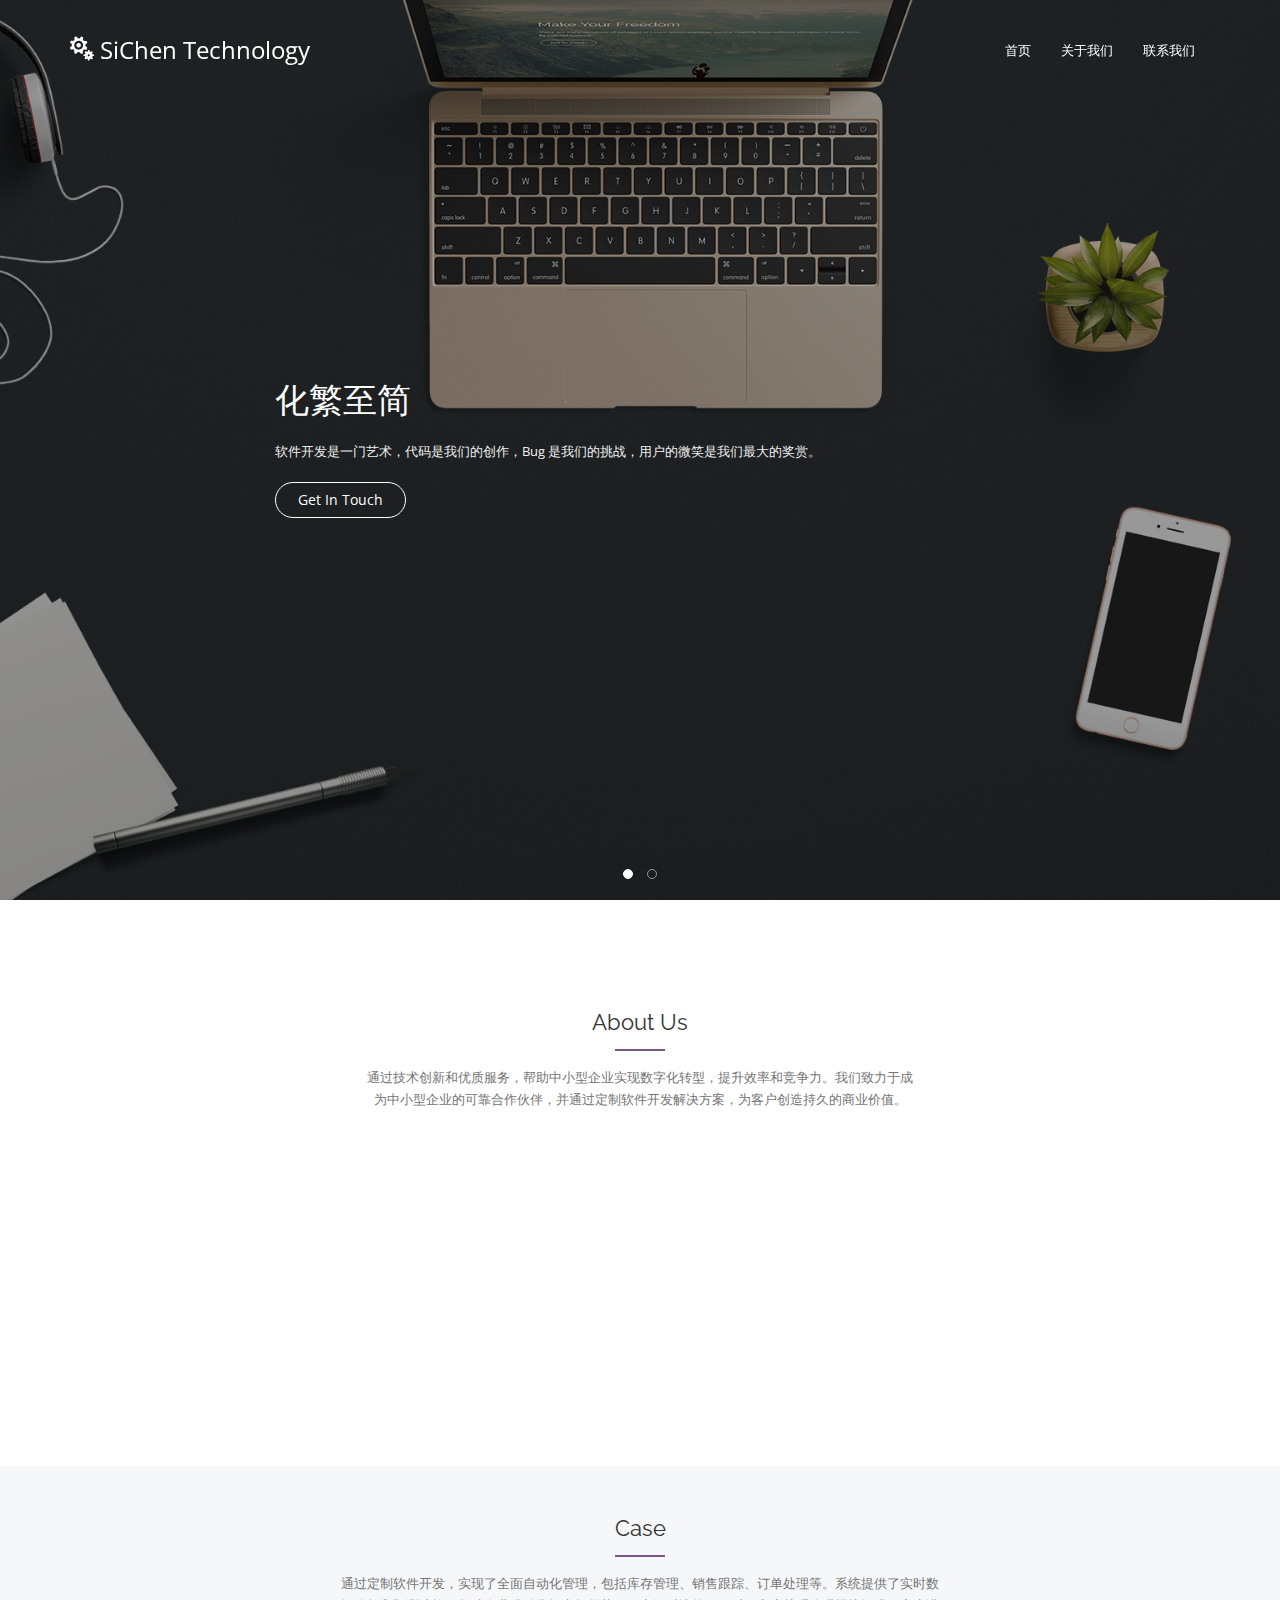
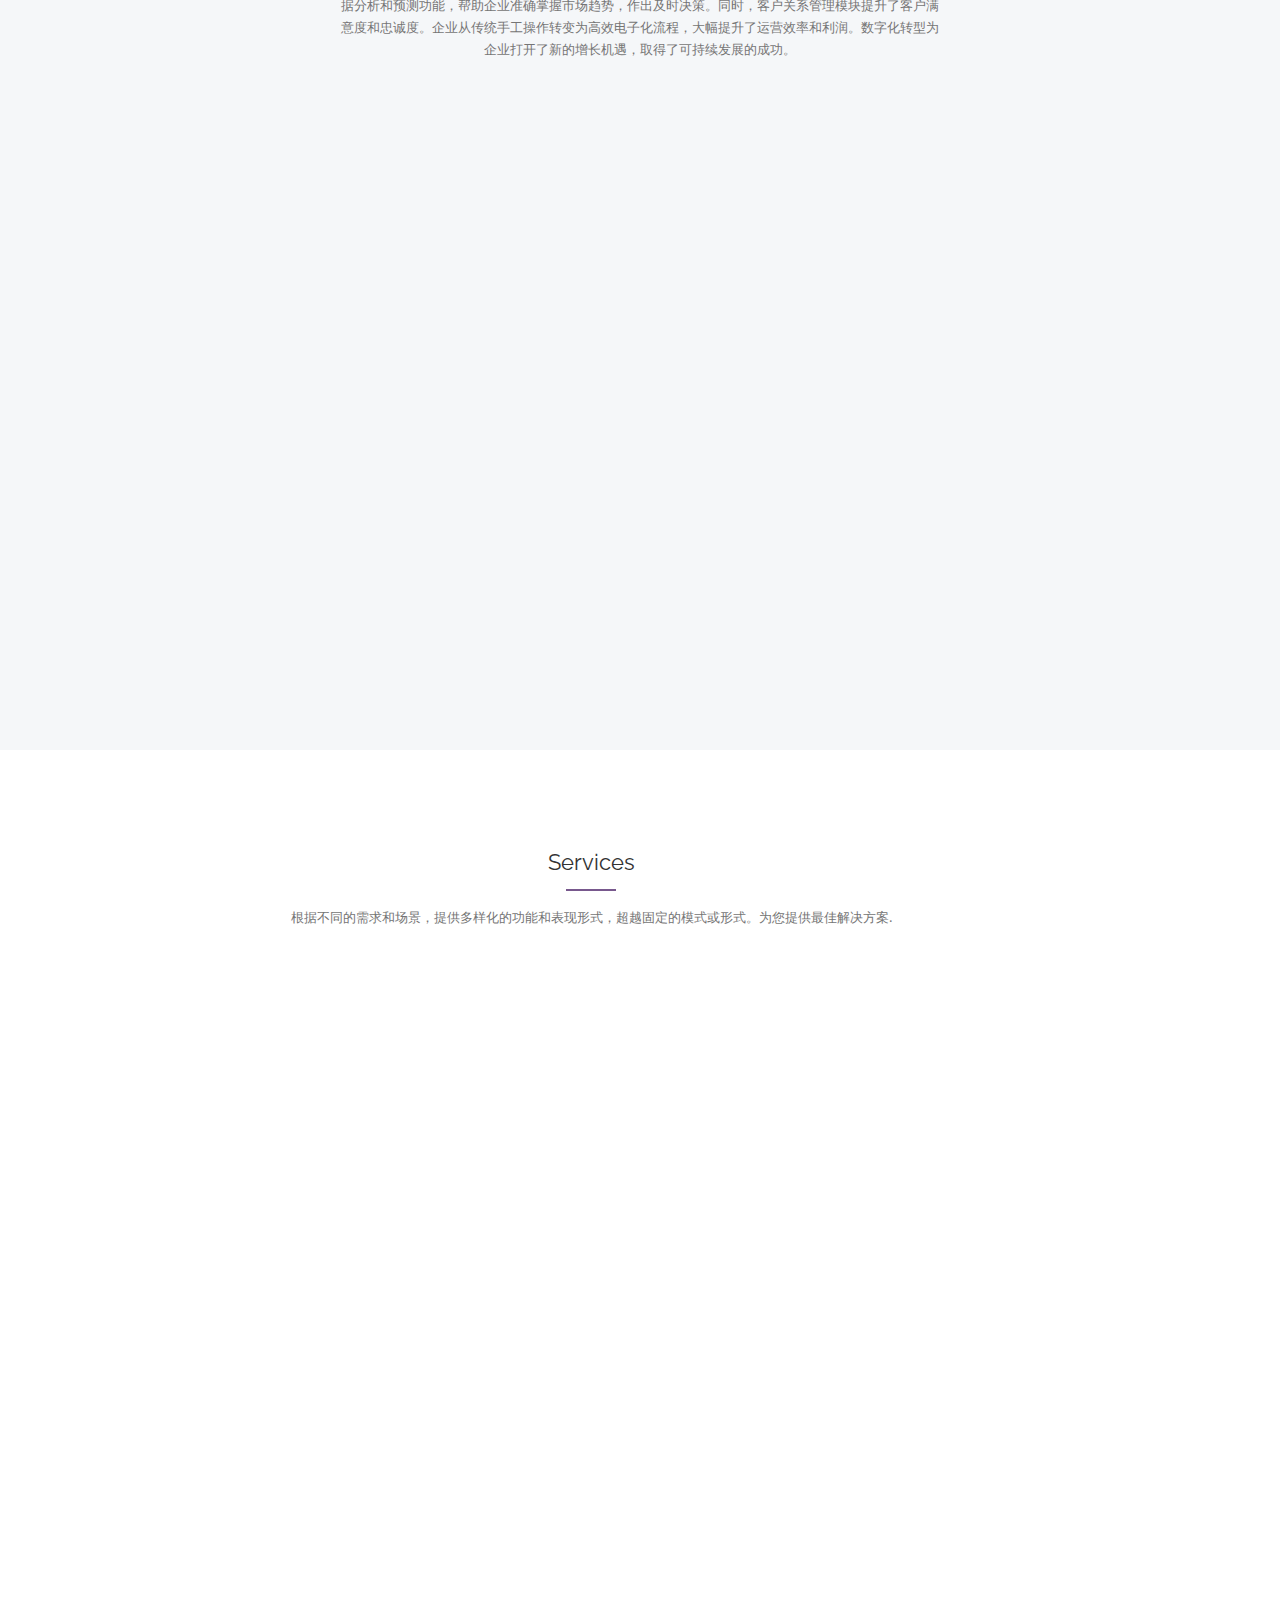
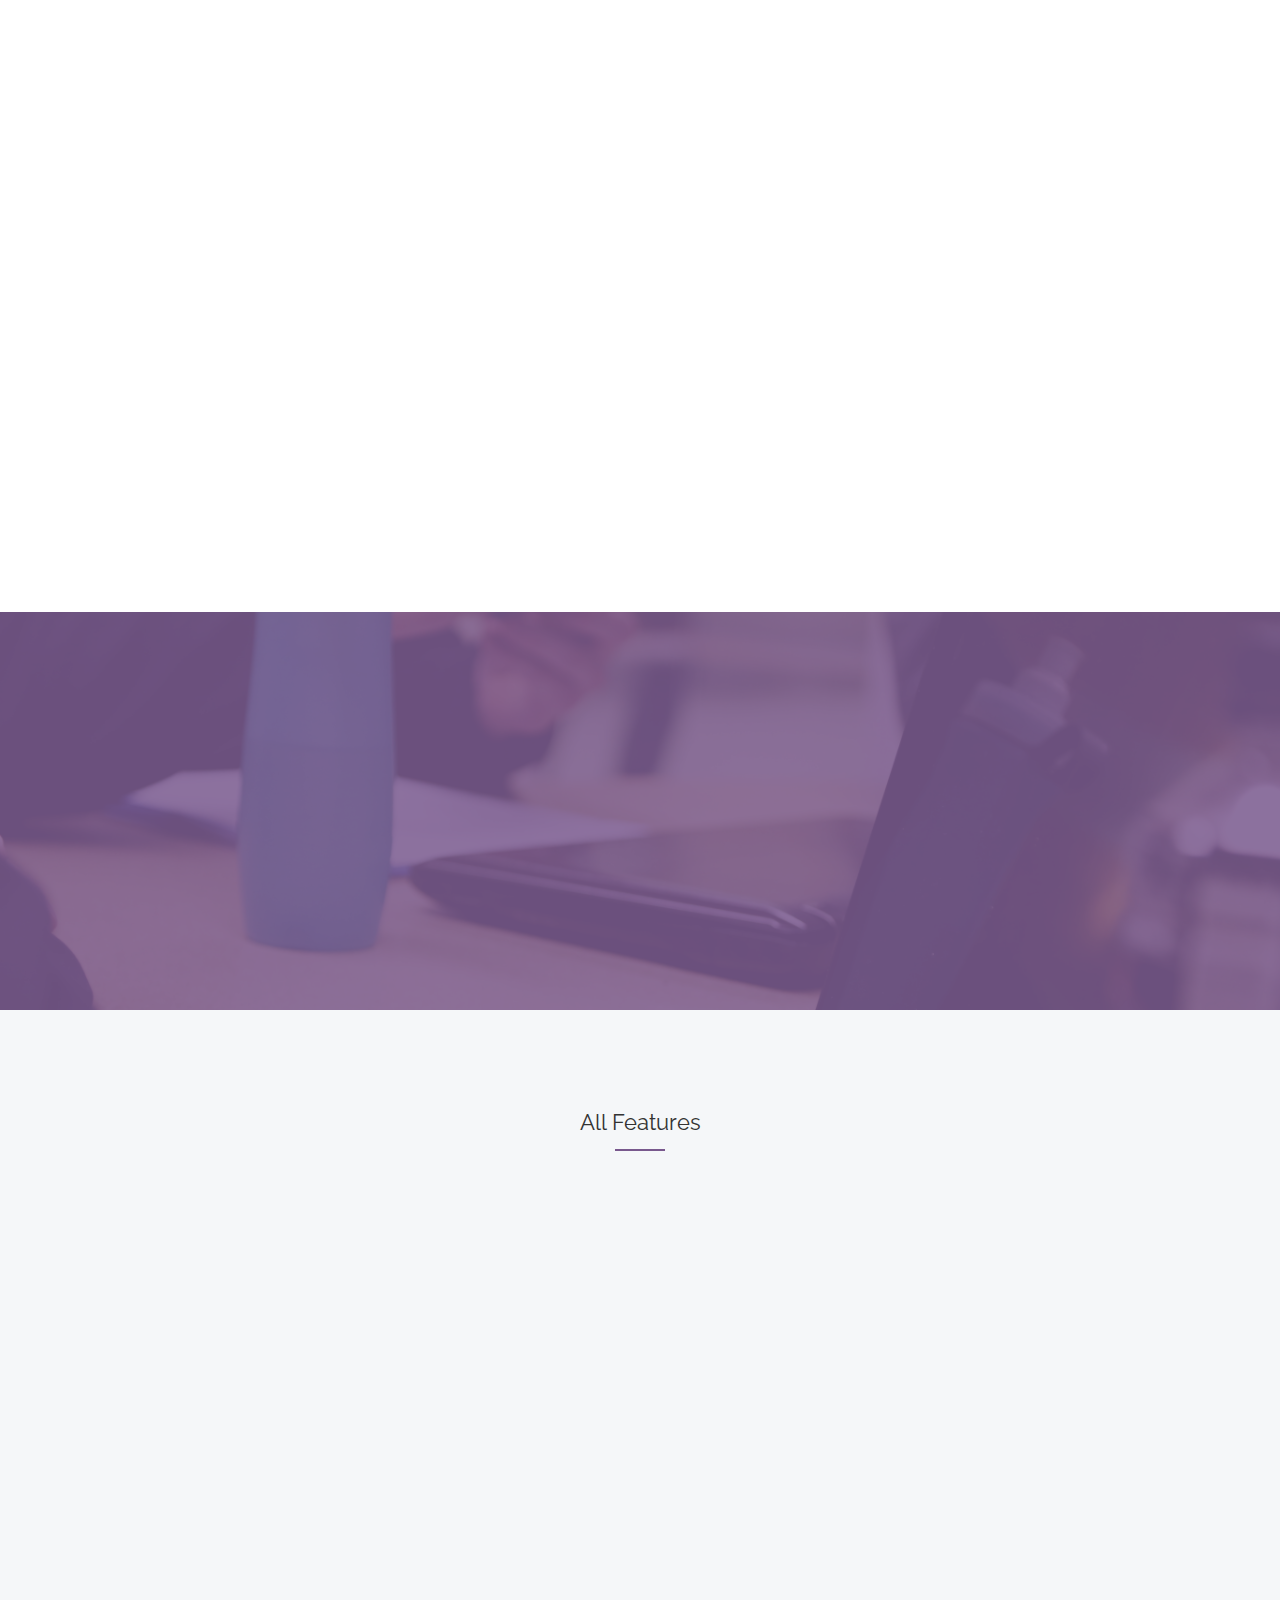
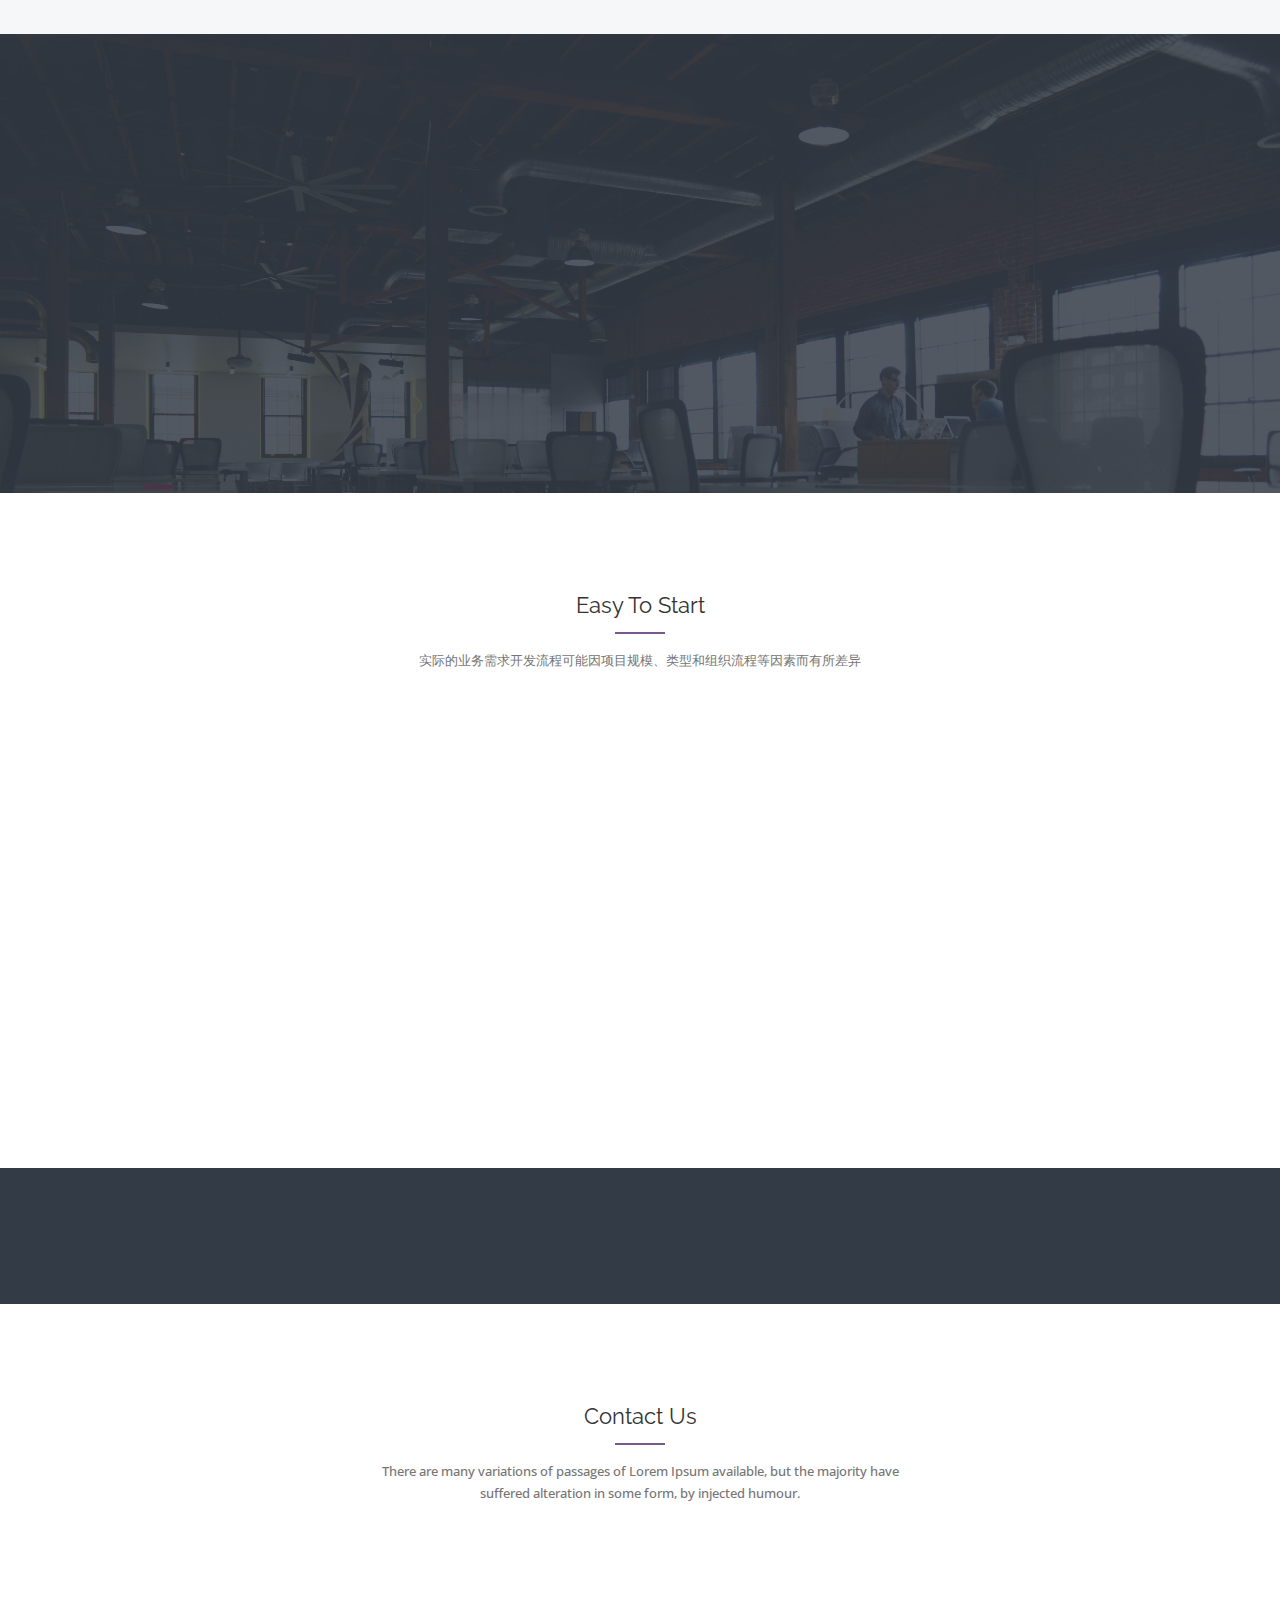
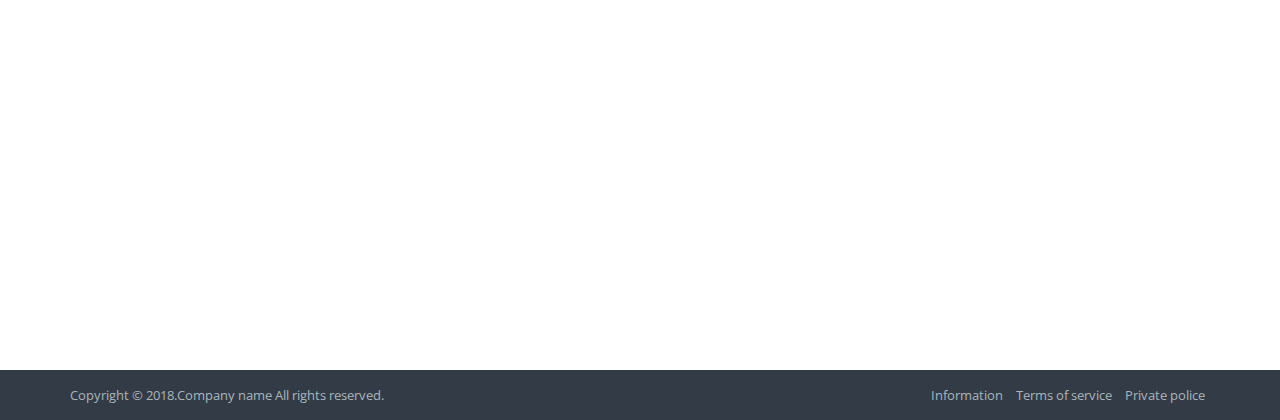
<file: index.html>
﻿<!DOCTYPE html>
<html lang="zh">
<head>

  <!-- Page title -->
  <title>思辰科技</title>

  <!-- Meta -->
  <meta charset="utf-8">
  <meta http-equiv="X-UA-Compatible" content="IE=edge">
  <meta name="viewport" content="width=device-width, initial-scale=1">

  <!-- Style -->
  <link rel="stylesheet" href="css/theme.css">

</head>
<body>

<!-- Preloader -->
<div id="preloader">
  <div class="loader"></div>
</div>
<!-- /Preloader -->

<!-- Header -->
<header id="home" class="header header-inner">

  <!-- Navigation -->
  <nav id="navigation" class="navbar affix">
    <div class="container">
      <div class="row">
        <div class="col-md-12">

          <!-- Navigation Header -->
          <div class="navbar-header">

            <!-- Toggle Button -->
            <button type="button"
                    class="navbar-toggle collapsed"
                    data-toggle="collapse"
                    data-target="#main-menu"
                    aria-expanded="false"
                    aria-controls="main-menu">

              <span class="sr-only">
                  切换导航
                <!-- Toggle Navigation-->

              </span>
              <span class="icon-bar"></span>
              <span class="icon-bar"></span>
              <span class="icon-bar"></span>

            </button>
            <!-- /Toggle Button -->

            <!-- Brand -->
            <a href="#" class="brand">

              <!-- Logo Big -->
              <div class="big">
                <span class="icon_cogs"></span> SiChen Technology
              </div>
              <!-- /Logo Big -->

              <!-- Logo Small -->
              <div class="small">
                <span class="icon_cogs"></span>
              </div>
              <!-- /Logo Small -->

            </a>
            <!-- /Brand -->

          </div>
          <!-- /Navigation Header -->

          <!-- Navigation -->
          <div id="main-menu" class="navbar-collapse collapse">
            <ul class="nav navbar-nav navbar-right">
              <li><a href="index.html">首页</a></li>
              <li><a href="about.html">关于我们</a></li>
              <li><a href="contact.html">联系我们</a></li>
            </ul>
          </div>
          <!-- /Navigation -->

        </div>
      </div>
    </div>
  </nav>
  <!-- /Navigation -->

  <!-- Slider -->
  <div id="carousel-home" class="slider owl-carousel owl-theme">

    <!-- Slide -->
    <div class="item mask mask-black" style="background: url(images/home.jpg) no-repeat center top / cover;"
         data-stellar-background-ratio="0.4">
      <div class="full-wh relative" data-stellar-ratio="0.5">
        <div class="container">
          <div class="col-md-7 col-md-offset-2 relative">
            <h1 class="animated fadeInDown wow" data-wow-delay="0.2s">化繁至简</h1>
            <div class="subtitle animated fadeInUp wow" data-wow-duration="0.9s" data-wow-delay="0.5s">
              软件开发是一门艺术，代码是我们的创作，Bug 是我们的挑战，用户的微笑是我们最大的奖赏。
            </div>
            <div class="animated fadeInUp wow" data-wow-delay="1.0s">
              <a href="#" class="btn btn-rounded btn-white-o" data-toggle="modal" data-target="#get-in-touch">Get In
                Touch</a>
            </div>
          </div>
        </div>
      </div>
    </div>
    <!-- /Slide -->

    <!-- Slide -->
    <div class="item mask mask-black" style="background: url(images/code.png) no-repeat center top / cover;"
         data-stellar-background-ratio="0.4">
      <div class="full-wh relative" data-stellar-ratio="0.5">
        <div class="container">
          <div class="col-md-6 col-md-offset-2 relative">
            <h1 class="animated fadeInDown wow" data-wow-delay="0.2s">卓越至臻</h1>
            <div class="subtitle animated fadeInUp wow" data-wow-duration="0.9s" data-wow-delay="0.5s">
              精心倾听，专注细节，我们的目标是为您创造无与伦比的尊贵体验，让每一个瞬间都成为珍贵的记忆！
            </div>
            <div class="animated fadeInUp wow" data-wow-delay="1.0s">
              <a href="#" class="btn btn-rounded btn-white-o" data-toggle="modal" data-target="#get-in-touch">Get In
                Touch</a>
            </div>
          </div>
        </div>
      </div>
    </div>
    <!-- /Slide -->

  </div>
  <!-- /Slider -->

</header>
<!-- /Header -->

<!-- Main -->
<main class="main-container">

  <!-- Section: About -->
  <section id="about" class="section">
    <div class="container">

      <!-- Section Header -->
      <div class="row">
        <div class="col-md-6 col-md-offset-3">
          <header class="text-center">
            <h2 class="section-title underline">About Us</h2>
            <p class="section-subtitle">
              通过技术创新和优质服务，帮助中小型企业实现数字化转型，提升效率和竞争力。我们致力于成为中小型企业的可靠合作伙伴，并通过定制软件开发解决方案，为客户创造持久的商业价值。
            </p>
          </header>
        </div>
      </div>
      <!-- /Section Header -->

      <!-- Section Content -->
      <div class="row section-content">

        <!-- About Block -->
        <div class="col-md-3 col-sm-6 col animated fadeIn wow" data-wow-duration="0.9s">
          <span class="icon icon_pencil"></span>
          <h3 class="title">UI Design</h3>
          <p class="description">
            通过创造引人入胜的视觉效果和简洁的交互方式，为用户带来愉悦、便捷的数字产品体验.
          </p>
        </div>
        <!-- /About Block -->

        <!-- About Block -->
        <div class="col-md-3 col-sm-6 col animated fadeIn wow" data-wow-duration="0.9s" data-wow-delay="0.2s">
          <i class="icon icon_easel "></i>
          <h3 class="title">Frontend Development</h3>
          <p class="description">
            创造和布局网站页面的过程，追求视觉吸引力和用户体验，提升品牌形象和效益.
          </p>
        </div>
        <!-- /About Block -->

        <!-- About Block -->
        <div class="col-md-3 col-sm-6 col animated fadeIn wow" data-wow-duration="0.9s" data-wow-delay="0.4s">
          <span class="icon icon_cloud_alt"></span>
          <h3 class="title">Service</h3>
          <p class="description">
            提供高效可靠的后端服务，致力于为客户提供高性能、可扩展的后端解决方案.
          </p>
        </div>
        <!-- /About Block -->

        <!-- About Block -->
        <div class="col-md-3 col-sm-6 col animated fadeIn wow" data-wow-duration="0.9s" data-wow-delay="0.6s">
          <span class="icon icon_tools"></span>
          <h3 class="title">Test</h3>
          <p class="description">
            通过细致的测试计划和高效的测试方法，确保软件的稳定性和用户满意度.
          </p>
        </div>
        <!-- /About Block -->


      </div>
      <!-- /Section Content -->

    </div>
  </section>
  <!-- /Section: About -->

  <!-- Section: Projects -->
  <section id="projects" class="section section-small no-pb bg-light-gray">
    <div class="container-fluid">

      <!-- Section Header -->
      <div class="row">
        <div class="col-md-6 col-md-offset-3">
          <header class="text-center">
            <h2 class="section-title underline">Case</h2>
            <p class="section-subtitle">
              通过定制软件开发，实现了全面自动化管理，包括库存管理、销售跟踪、订单处理等。系统提供了实时数据分析和预测功能，帮助企业准确掌握市场趋势，作出及时决策。同时，客户关系管理模块提升了客户满意度和忠诚度。企业从传统手工操作转变为高效电子化流程，大幅提升了运营效率和利润。数字化转型为企业打开了新的增长机遇，取得了可持续发展的成功。
            </p>
          </header>
        </div>
      </div>
      <!-- /Section Header -->

      <div class="row section-content animated fadeIn wow" data-wow-duration="0.9s">

        <!-- Project Image -->
        <div class="col-md-3 col-sm-6 col-xs-12 project-col">
          <a href="images/project-01.jpg" class="project-item image-popup">
            <div class="gallery-image">
              <img src="images/project-01.jpg" alt="">
            </div>
          </a>
        </div>
        <!-- /Project Image -->

        <!-- Project Image -->
        <div class="col-md-3 col-sm-6 col-xs-12 project-col">
          <a href="images/project-02.jpg" class="project-item image-popup">
            <div class="gallery-image">
              <img src="images/project-02.jpg" alt="">
            </div>
          </a>
        </div>
        <!-- /Project Image -->

        <!-- Project Image -->
        <div class="col-md-3 col-sm-6 col-xs-12 project-col">
          <a href="images/project-03.jpg" class="project-item image-popup">
            <div class="gallery-image">
              <img src="images/project-03.jpg" alt="">
            </div>
          </a>
        </div>
        <!-- /Project Image -->

        <!-- Project Image -->
        <div class="col-md-3 col-sm-6 col-xs-12 project-col">
          <a href="images/project-04.jpg" class="project-item image-popup">
            <div class="gallery-image">
              <img src="images/project-04.jpg" alt="">
            </div>
          </a>
        </div>
        <!-- /Project Image -->

        <!-- Project Image -->
        <div class="col-md-3 col-sm-6 col-xs-12 project-col">
          <a href="images/project-05.jpg" class="project-item image-popup">
            <div class="gallery-image">
              <img src="images/project-05.jpg" alt="">
            </div>
          </a>
        </div>
        <!-- /Project Image -->

        <!-- Project Image -->
        <div class="col-md-3 col-sm-6 col-xs-12 project-col">
          <a href="images/project-06.jpg" class="project-item image-popup">
            <div class="gallery-image">
              <img src="images/project-06.jpg" alt="">
            </div>
          </a>
        </div>
        <!-- /Project Image -->

        <!-- Project Image -->
        <div class="col-md-3 col-sm-6 col-xs-12 project-col">
          <a href="images/project-07.jpg" class="project-item image-popup">
            <div class="gallery-image">
              <img src="images/project-07.jpg" alt="">
            </div>
          </a>
        </div>
        <!-- /Project Image -->

        <!-- Project Image -->
        <div class="col-md-3 col-sm-6 col-xs-12 project-col">
          <a href="images/project-08.jpg" class="project-item image-popup">
            <div class="gallery-image">
              <img src="images/project-08.jpg" alt="">
            </div>
          </a>
        </div>
        <!-- /Project Image -->

      </div>

    </div>
  </section>
  <!-- /Section: Projects -->

  <!-- Section: Services -->
  <section id="services" class="section">
    <div class="container">

      <!-- Section Header -->
      <div class="row">
        <div class="col-md-7 col-md-offset-2">
          <header class="text-center">
            <h2 class="section-title underline">Services</h2>
            <p class="section-subtitle">
              根据不同的需求和场景，提供多样化的功能和表现形式，超越固定的模式或形式。为您提供最佳解决方案.
            </p>
          </header>
        </div>
      </div>
      <!-- /Section Header -->

      <!-- Section Content -->
      <div class="row section-content">

        <!-- Service Block -->
        <div class="service clearfix">

          <!-- Service Image -->
          <div class="col-sm-5 col-sm-offset-1 col-xs-12 hidden-xs animated fadeInLeft wow" data-wow-duration="1.5s">
            <div class="image">
              <img src="images/devices.png" alt="">
            </div>
          </div>
          <!-- /Service Image -->

          <!-- Service Description -->
          <div class="col-sm-5 col-xs-12 animated fadeIn wow" data-wow-duration="0.9s">
            <h3 class="title">PC Web（浏览器）</h3>
            <p class="description">
              显示屏幕大，能够展示更多内容；操作灵活，可使用鼠标和键盘进行交互；支持多窗口和多标签，方便同时浏览多个网页；计算能力强，适合处理复杂任务；网络连接稳定快速。这使得PC
              web成为高效浏览、多任务处理和专业工作的首选平台。
            </p>
            <a href="#" class="btn btn-theme" data-toggle="modal" data-target="#get-in-touch">Get In Touch</a>
          </div>
          <!-- /Service Description -->

        </div>
        <!-- /Service Block -->

        <!-- Service Block -->
        <div class="service clearfix">

          <!-- Service Description -->
          <div class="col-sm-5 col-sm-offset-1 col-xs-12 animated fadeIn wow" data-wow-duration="0.9s">
            <h3 class="title">小程序（Mini Program）</h3>
            <p class="description">
              无需下载安装、快速启动、功能简洁实用、与手机硬件和系统整合、推送消息提醒、开发成本低。这些优势使得小程序成为用户方便快捷获取信息和进行轻量级任务的理想选择，同时也为开发者提供了更低的开发成本和更广泛的应用场景.
            </p>
            <a href="#" class="btn btn-theme" data-toggle="modal" data-target="#get-in-touch">Get In Touch</a>
          </div>
          <!-- /Service Description -->

          <!-- Service Image -->
          <div class="col-sm-5 col-xs-12 hidden-xs animated fadeInRight wow" data-wow-duration="1.5s">
            <div class="image">
              <img src="images/mini.png" alt="">
            </div>
          </div>
          <!-- /Service Image -->

        </div>
        <!-- /Service Block -->

        <!-- Service Block -->
        <div class="service clearfix">

          <!-- Service Image -->
          <div class="col-sm-5 col-sm-offset-1 col-xs-12 hidden-xs animated fadeInLeft wow" data-wow-duration="1.5s">
            <div class="image">
              <img src="images/app.png" alt="">
            </div>
          </div>
          <!-- /Service Image -->

          <!-- Service Description -->
          <div class="col-sm-5 col-xs-12 animated fadeIn wow" data-wow-duration="0.9s">
            <h3 class="title">APP（Application）</h3>
            <p class="description">
              提供完整的功能和体验、具有更好的性能和速度、实现更强的交互性、支持离线使用功能、增加用户参与度、具备定制化能力。这些优势使得APP成为用户获取丰富功能和个性化体验的首选，同时也为开发者提供了更广阔的应用空间和更好的用户参与度.
            </p>
            <a href="#" class="btn btn-theme" data-toggle="modal" data-target="#get-in-touch">Get In Touch</a>
          </div>
          <!-- /Service Description -->

        </div>
        <!-- /Service Block -->

      </div>
      <!-- /Section Content -->

    </div>
  </section>
  <!-- /Section: Services -->

  <!-- Trigger: Get Start Now -->
  <section class="section trigger mask" style="background-image: url(images/get-start-now.jpg)"
           data-stellar-background-ratio="0.6">
    <div class="container">
      <div class="row">

        <div class="col-md-7 col-md-offset-2 text-center animated bounceIn wow" data-wow-duration="1.5s">

          <h2 class="trigger-title text-white">Get Start Now / Save 50%</h2>
          <p class="trigger-text text-white">
            数字化转型可以通过优化业务流程、自动化重复任务、实时数据分析等方式提升工作效率，进而实现资源利用的最优化，员工协同的高效化，客户体验的提升，从而为企业的发展拓展更广阔的空间。
          </p>

          <a href="#" class="btn btn-white-o btn-rounded" data-toggle="modal" data-target="#get-in-touch">Get In Touch
            <i class="fa fa-play"></i> </a>

        </div>

      </div>
    </div>
  </section>
  <!-- /Trigger: Get Start Now -->

  <!-- Section: Our Team -->
  <!--  <section id="our-team" class="section">-->
  <!--    <div class="container">-->

  <!--      &lt;!&ndash; Section Header &ndash;&gt;-->
  <!--      <div class="row">-->
  <!--        <div class="col-md-6 col-md-offset-3">-->
  <!--          <header class="text-center">-->
  <!--            <h2 class="section-title underline">Our Amazing Team</h2>-->
  <!--            <p class="section-subtitle">-->
  <!--              There are many variations of passages of Lorem Ipsum available, but the majority have suffered-->
  <!--              alteration in some form, by injected humour.-->
  <!--            </p>-->
  <!--          </header>-->
  <!--        </div>-->
  <!--      </div>-->
  <!--      &lt;!&ndash; /Section Header &ndash;&gt;-->

  <!--      &lt;!&ndash; Section Content &ndash;&gt;-->
  <!--      <div class="row section-content">-->

  <!--        <div class="col-md-12">-->

  <!--          &lt;!&ndash; Team Carousel &ndash;&gt;-->
  <!--          <div id="carousel-our-team" class="carousel owl-carousel owl-theme">-->

  <!--            &lt;!&ndash; Team Member &ndash;&gt;-->
  <!--            <div class="item team-member animated fadeIn wow" data-wow-duration="0.9s">-->
  <!--              <div class="image">-->
  <!--                <img src="images/team-member-01.jpg" alt="">-->
  <!--                <div class="social">-->
  <!--                  <ul class="social-inline list-inline">-->
  <!--                    <li><a href="#" class="fa fa-fw fa-facebook"></a></li>-->
  <!--                    <li><a href="#" class="fa fa-fw fa-twitter"></a></li>-->
  <!--                    <li><a href="#" class="fa fa-fw fa-google-plus"></a></li>-->
  <!--                  </ul>-->
  <!--                </div>-->
  <!--              </div>-->
  <!--              <h3 class="name">Vincent Harper</h3>-->
  <!--              <span class="post">Company Founder</span>-->
  <!--            </div>-->
  <!--            &lt;!&ndash; /Team Member &ndash;&gt;-->

  <!--            &lt;!&ndash; Team Member &ndash;&gt;-->
  <!--            <div class="item team-member animated fadeIn wow" data-wow-duration="0.9s" data-wow-delay="0.2s">-->
  <!--              <div class="image">-->
  <!--                <img src="images/team-member-02.jpg" alt="">-->
  <!--                <div class="social">-->
  <!--                  <ul class="social-inline list-inline">-->
  <!--                    <li><a href="#" class="fa fa-fw fa-facebook"></a></li>-->
  <!--                    <li><a href="#" class="fa fa-fw fa-twitter"></a></li>-->
  <!--                    <li><a href="#" class="fa fa-fw fa-google-plus"></a></li>-->
  <!--                  </ul>-->
  <!--                </div>-->
  <!--              </div>-->
  <!--              <h3 class="name">Marilyn Green</h3>-->
  <!--              <span class="post">Company Founder</span>-->
  <!--            </div>-->
  <!--            &lt;!&ndash; /Team Member &ndash;&gt;-->

  <!--            &lt;!&ndash; Team Member &ndash;&gt;-->
  <!--            <div class="item team-member animated fadeIn wow" data-wow-duration="0.9s" data-wow-delay="0.4s">-->
  <!--              <div class="image">-->
  <!--                <img src="images/team-member-03.jpg" alt="">-->
  <!--                <div class="social">-->
  <!--                  <ul class="social-inline list-inline">-->
  <!--                    <li><a href="#" class="fa fa-fw fa-facebook"></a></li>-->
  <!--                    <li><a href="#" class="fa fa-fw fa-twitter"></a></li>-->
  <!--                    <li><a href="#" class="fa fa-fw fa-google-plus"></a></li>-->
  <!--                  </ul>-->
  <!--                </div>-->
  <!--              </div>-->
  <!--              <h3 class="name">Tammy Carpenter</h3>-->
  <!--              <span class="post">Company Founder</span>-->
  <!--            </div>-->
  <!--            &lt;!&ndash; /Team Member &ndash;&gt;-->

  <!--            &lt;!&ndash; Team Member &ndash;&gt;-->
  <!--            <div class="item team-member animated fadeIn wow" data-wow-duration="0.9s" data-wow-delay="0.6s">-->
  <!--              <div class="image">-->
  <!--                <img src="images/team-member-04.jpg" alt="">-->
  <!--                <div class="social">-->
  <!--                  <ul class="social-inline list-inline">-->
  <!--                    <li><a href="#" class="fa fa-fw fa-facebook"></a></li>-->
  <!--                    <li><a href="#" class="fa fa-fw fa-twitter"></a></li>-->
  <!--                    <li><a href="#" class="fa fa-fw fa-google-plus"></a></li>-->
  <!--                  </ul>-->
  <!--                </div>-->
  <!--              </div>-->
  <!--              <h3 class="name">Harry Gutierrez</h3>-->
  <!--              <span class="post">Company Founder</span>-->
  <!--            </div>-->
  <!--            &lt;!&ndash; /Team Member &ndash;&gt;-->

  <!--            &lt;!&ndash; Team Member &ndash;&gt;-->
  <!--            <div class="item team-member animated fadeIn wow" data-wow-duration="0.9s" data-wow-delay="0.8s">-->
  <!--              <div class="image">-->
  <!--                <img src="images/team-member-01.jpg" alt="">-->
  <!--                <div class="social">-->
  <!--                  <ul class="social-inline list-inline">-->
  <!--                    <li><a href="#" class="fa fa-fw fa-facebook"></a></li>-->
  <!--                    <li><a href="#" class="fa fa-fw fa-twitter"></a></li>-->
  <!--                    <li><a href="#" class="fa fa-fw fa-google-plus"></a></li>-->
  <!--                  </ul>-->
  <!--                </div>-->
  <!--              </div>-->
  <!--              <h3 class="name">Vincent Harper</h3>-->
  <!--              <span class="post">Company Founder</span>-->
  <!--            </div>-->
  <!--            &lt;!&ndash; /Team Member &ndash;&gt;-->

  <!--            &lt;!&ndash; Team Member &ndash;&gt;-->
  <!--            <div class="item team-member animated fadeIn wow" data-wow-duration="0.9s" data-wow-delay="1.0s">-->
  <!--              <div class="image">-->
  <!--                <img src="images/team-member-02.jpg" alt="">-->
  <!--                <div class="social">-->
  <!--                  <ul class="social-inline list-inline">-->
  <!--                    <li><a href="#" class="fa fa-fw fa-facebook"></a></li>-->
  <!--                    <li><a href="#" class="fa fa-fw fa-twitter"></a></li>-->
  <!--                    <li><a href="#" class="fa fa-fw fa-google-plus"></a></li>-->
  <!--                  </ul>-->
  <!--                </div>-->
  <!--              </div>-->
  <!--              <h3 class="name">Marilyn Green</h3>-->
  <!--              <span class="post">Company Founder</span>-->
  <!--            </div>-->
  <!--            &lt;!&ndash; /Team Member &ndash;&gt;-->

  <!--          </div>-->
  <!--          &lt;!&ndash; /Team Carousel &ndash;&gt;-->

  <!--        </div>-->
  <!--      </div>-->

  <!--      <div class="row section-content">-->

  <!--        <div class="col-sm-5 col-sm-offset-1 col-xs-12">-->

  <!--          <h3 class="text-right xs-text-left">Development</h3>-->

  <!--          &lt;!&ndash; Team Skills &ndash;&gt;-->
  <!--          <div class="skills">-->


  <!--            <div class="title"> HTML5 <span>80%</span></div>-->
  <!--            <div class="progress">-->
  <!--              <div class="progress-bar animated fadeInLeft wow" role="progressbar" data-wow-duration="0.9s"-->
  <!--                   aria-valuenow="80" aria-valuemin="0" aria-valuemax="100" style="width: 80%;"></div>-->
  <!--            </div>-->

  <!--            <div class="title"> CSS3 <span>75%</span></div>-->
  <!--            <div class="progress">-->
  <!--              <div class="progress-bar animated fadeInLeft wow" role="progressbar" data-wow-duration="0.9s"-->
  <!--                   data-wow-delay="0.2s"-->
  <!--                   aria-valuenow="75" aria-valuemin="0" aria-valuemax="100" style="width: 75%;"></div>-->
  <!--            </div>-->

  <!--            <div class="title"> JavaScript & jQuery <span>85%</span></div>-->
  <!--            <div class="progress">-->
  <!--              <div class="progress-bar animated fadeInLeft wow" role="progressbar" data-wow-duration="0.9s"-->
  <!--                   data-wow-delay="0.4s"-->
  <!--                   aria-valuenow="85" aria-valuemin="0" aria-valuemax="100" style="width: 85%;"></div>-->
  <!--            </div>-->

  <!--            <div class="title"> PHP <span>90%</span></div>-->
  <!--            <div class="progress">-->
  <!--              <div class="progress-bar animated fadeInLeft wow" role="progressbar" data-wow-duration="0.9s"-->
  <!--                   data-wow-delay="0.6s"-->
  <!--                   aria-valuenow="90" aria-valuemin="0" aria-valuemax="100" style="width: 90%;"></div>-->
  <!--            </div>-->

  <!--          </div>-->
  <!--          &lt;!&ndash; /Team Skills &ndash;&gt;-->
  <!--        </div>-->

  <!--        <div class="col-sm-5 col-xs-12">-->

  <!--          <h3>Design & Graphics</h3>-->

  <!--          &lt;!&ndash; Team Skills &ndash;&gt;-->
  <!--          <div class="skills">-->


  <!--            <div class="title">Photoshop<span>80%</span></div>-->
  <!--            <div class="progress">-->
  <!--              <div class="progress-bar animated fadeInLeft wow" role="progressbar" data-wow-duration="0.9s"-->
  <!--                   data-wow-delay="0.1s"-->
  <!--                   aria-valuenow="80" aria-valuemin="0" aria-valuemax="100" style="width: 80%;"></div>-->
  <!--            </div>-->

  <!--            <div class="title">Illustrator<span>75%</span></div>-->
  <!--            <div class="progress">-->
  <!--              <div class="progress-bar animated fadeInLeft wow" role="progressbar" data-wow-duration="0.9s"-->
  <!--                   data-wow-delay="0.3s"-->
  <!--                   aria-valuenow="75" aria-valuemin="0" aria-valuemax="100" style="width: 75%;"></div>-->
  <!--            </div>-->

  <!--            <div class="title">Sketch<span>85%</span></div>-->
  <!--            <div class="progress">-->
  <!--              <div class="progress-bar animated fadeInLeft wow" role="progressbar" data-wow-duration="0.9s"-->
  <!--                   data-wow-delay="0.5s"-->
  <!--                   aria-valuenow="85" aria-valuemin="0" aria-valuemax="100" style="width: 85%;"></div>-->
  <!--            </div>-->

  <!--            <div class="title">Photography<span>90%</span></div>-->
  <!--            <div class="progress">-->
  <!--              <div class="progress-bar animated fadeInLeft wow" role="progressbar" data-wow-duration="0.9s"-->
  <!--                   data-wow-delay="0.6s"-->
  <!--                   aria-valuenow="90" aria-valuemin="0" aria-valuemax="100" style="width: 90%;"></div>-->
  <!--            </div>-->

  <!--          </div>-->
  <!--          &lt;!&ndash; /Team Skills &ndash;&gt;-->
  <!--        </div>-->


  <!--      </div>-->
  <!--      &lt;!&ndash; /Section Content &ndash;&gt;-->

  <!--    </div>-->
  <!--  </section>-->
  <!-- /Section: Our Team -->

  <!-- Section: Features -->
  <section id="features" class="section bg-light-gray">
    <div class="container">

      <!-- Section Header -->
      <div class="row">
        <div class="col-md-6 col-md-offset-3">
          <header class="text-center">
            <h2 class="section-title underline">All Features</h2>
            <!--            <p class="section-subtitle">-->
            <!--               所见即所能 -->
            <!--            </p>-->
          </header>
        </div>
      </div>
      <!-- /Section Header -->

      <!-- Section Content -->
      <div class="row section-content animated fadeIn wow" data-wow-duration="1.2s">

        <div class="col-md-3 col-sm-6 col">
          <span class="icon icon_link_alt"></span>
          <h3 class="title">主流开发</h3>
          <p class="description">
            提供更好的浏览体验 如丝滑一般
          </p>
        </div>

        <div class="col-md-3 col-sm-6 col">
          <span class="icon icon_easel"></span>
          <h3 class="title">个性化</h3>
          <p class="description">
            根据自己的喜好和需求进行界面和功能定制
          </p>
        </div>

        <div class="col-md-3 col-sm-6 col">
          <span class="icon icon_puzzle"></span>
          <h3 class="title">便于集成</h3>
          <p class="description">
            业务拆分成单独模块像搭积木一样
          </p>
        </div>

        <div class="col-md-3 col-sm-6 col">
          <span class="icon icon_shield_alt"></span>
          <h3 class="title">安全</h3>
          <p class="description">
            确保用户数据的安全性，保护敏感信息
          </p>
        </div>

        <div class="col-md-3 col-sm-6 col">
          <span class="icon icon_lightbulb_alt"></span>
          <h3 class="title">独立部署</h3>
          <p class="description">
            服务独立运行 不受干扰
          </p>
        </div>

        <div class="col-md-3 col-sm-6 col">
          <span class="icon icon_download"></span>
          <h3 class="title">数据分析</h3>
          <p class="description">
            精准的数据分析 业务尽收眼底
          </p>
        </div>

        <div class="col-md-3 col-sm-6 col">
          <span class="icon icon_heart_alt"></span>
          <h3 class="title">乐于倾听</h3>
          <p class="description">
            友好的讨论需求为客户提供准确的解决方案
          </p>
        </div>

        <div class="col-md-3 col-sm-6 col">
          <span class="icon icon_cogs"></span>
          <h3 class="title">持续维护</h3>
          <p class="description">
            致力于长期合作 为您的业务保驾护航
          </p>
        </div>

      </div>
      <!-- /Section Content -->

    </div>
  </section>
  <!-- /Section: Features -->

  <!-- Trigger: Join -->
  <section class="section trigger mask mask-dark" style="background-image: url(images/join-now.jpg)"
           data-stellar-background-ratio="0.6">
    <div class="container">
      <div class="row">

        <!-- Section Header -->
        <div class="col-md-6 col-md-offset-3 text-center animated fadeInDown wow" data-wow-duration="1.5s">
          <h2 class="trigger-title text-white">Join to Ours Now！</h2>
          <p class="trigger-text text-white">
            我们是自由开发者，如果你擅长使用uni-app开发App 擅长于NestJS、Vue3、Ts可以联系我们
          </p>
        </div>
        <!-- /Section Header -->

        <!-- Section Content -->
        <div class="col-md-8 col-md-offset-2 mt animated bounceIn wow" data-wow-duration="1.5s" data-wow-delay="0.2s">

          <!-- Join Form -->
          <form class="form-join form-ajax">
            <input type="hidden" name="form" value="Join Now!">
            <div class="form-input">
              <input class="form-control" name="name" type="text" placeholder="Your Name...*" required>
            </div>
            <div class="form-input">
              <input class="form-control" name="email" type="email" placeholder="E-mail...*" required>
            </div>
            <div class="form-submit">
              <input class="btn btn-block btn-purple" type="submit" value="Join Now!">
            </div>
          </form>
          <!-- /Join Form -->

        </div>
        <!-- /Section Content -->

      </div>
    </div>
  </section>
  <!-- /Trigger: Join -->

  <!--  <section id="testimonials" class="section">-->
  <!--    <div class="container">-->

  <!--      &lt;!&ndash; Section Header &ndash;&gt;-->
  <!--      <div class="row">-->
  <!--        <div class="col-md-6 col-md-offset-3">-->
  <!--          <header class="text-center">-->
  <!--            <h2 class="section-title underline">Our Clients About Us</h2>-->
  <!--            <p class="section-subtitle">-->
  <!--              There are many variations of passages of Lorem Ipsum available, but the majority have suffered-->
  <!--              alteration in some form, by injected humour.-->
  <!--            </p>-->
  <!--          </header>-->
  <!--        </div>-->
  <!--      </div>-->
  <!--      &lt;!&ndash; /Section Header &ndash;&gt;-->

  <!--      &lt;!&ndash; Section Content &ndash;&gt;-->
  <!--      <div class="row section-content">-->
  <!--        <div class="col-md-12">-->

  <!--          &lt;!&ndash; Testimonials Carousel &ndash;&gt;-->
  <!--          <div id="carousel-testimonials" class="owl-carousel owl-theme animated fadeIn wow" data-wow-duration="0.9s">-->

  <!--            &lt;!&ndash; Testimonial Block &ndash;&gt;-->
  <!--            <div class="item">-->
  <!--              <div class="testimonial">-->
  <!--                <div class="text">-->
  <!--                  It is a long established fact that a reader will be distracted by the readable content of a-->
  <!--                  page when looking at its layout.-->
  <!--                </div>-->
  <!--                <div class="media">-->
  <!--                  <div class="media-left">-->
  <!--                    <div class="image">-->
  <!--                      <img src="images/author-image-01.jpg" alt="">-->
  <!--                    </div>-->
  <!--                  </div>-->
  <!--                  <div class="media-body media-middle author h4">-->
  <!--                    Jeremy Scott-->
  <!--                    <span class="company">Company Name</span>-->
  <!--                  </div>-->
  <!--                </div>-->
  <!--              </div>-->
  <!--            </div>-->
  <!--            &lt;!&ndash; /Testimonial Block &ndash;&gt;-->

  <!--            &lt;!&ndash; Testimonial Block &ndash;&gt;-->
  <!--            <div class="item">-->
  <!--              <div class="testimonial">-->
  <!--                <div class="text">-->
  <!--                  It is a long established fact that a reader will be distracted by the readable content of a-->
  <!--                  page when looking at its layout.-->
  <!--                </div>-->
  <!--                <div class="media">-->
  <!--                  <div class="media-left">-->
  <!--                    <div class="image">-->
  <!--                      <img src="images/author-image-02.jpg" alt="">-->
  <!--                    </div>-->
  <!--                  </div>-->
  <!--                  <div class="media-body media-middle author h4">-->
  <!--                    Ann Harper-->
  <!--                    <span class="company">Company Name</span>-->
  <!--                  </div>-->
  <!--                </div>-->
  <!--              </div>-->
  <!--            </div>-->
  <!--            &lt;!&ndash; /Testimonial Block &ndash;&gt;-->

  <!--            &lt;!&ndash; Testimonial Block &ndash;&gt;-->
  <!--            <div class="item">-->
  <!--              <div class="testimonial">-->
  <!--                <div class="text">-->
  <!--                  It is a long established fact that a reader will be distracted by the readable content of a-->
  <!--                  page when looking at its layout.-->
  <!--                </div>-->
  <!--                <div class="media">-->
  <!--                  <div class="media-left">-->
  <!--                    <div class="image">-->
  <!--                      <img src="images/author-image-03.jpg" alt="">-->
  <!--                    </div>-->
  <!--                  </div>-->
  <!--                  <div class="media-body media-middle author h4">-->
  <!--                    William Bell-->
  <!--                    <span class="company">Company Name</span>-->
  <!--                  </div>-->
  <!--                </div>-->
  <!--              </div>-->
  <!--            </div>-->
  <!--            &lt;!&ndash; /Testimonial Block &ndash;&gt;-->

  <!--            &lt;!&ndash; Testimonial Block &ndash;&gt;-->
  <!--            <div class="item">-->
  <!--              <div class="testimonial">-->
  <!--                <div class="text">-->
  <!--                  It is a long established fact that a reader will be distracted by the readable content of a-->
  <!--                  page when looking at its layout.-->
  <!--                </div>-->
  <!--                <div class="media">-->
  <!--                  <div class="media-left">-->
  <!--                    <div class="image">-->
  <!--                      <img src="images/author-image-04.jpg" alt="">-->
  <!--                    </div>-->
  <!--                  </div>-->
  <!--                  <div class="media-body media-middle author h4">-->
  <!--                    Gerald Payne-->
  <!--                    <span class="company">Company Name</span>-->
  <!--                  </div>-->
  <!--                </div>-->
  <!--              </div>-->
  <!--            </div>-->
  <!--            &lt;!&ndash; /Testimonial Block &ndash;&gt;-->

  <!--          </div>-->
  <!--          &lt;!&ndash; /Testimonials Carousel &ndash;&gt;-->

  <!--        </div>-->
  <!--      </div>-->
  <!--      &lt;!&ndash; /Section Content &ndash;&gt;-->

  <!--    </div>-->
  <!--  </section>-->

  <!-- Section: Price -->
  <!--  <section id="price" class="section bg-theme">-->
  <!--    <div class="container">-->

  <!--      &lt;!&ndash; Section Header &ndash;&gt;-->
  <!--      <div class="row">-->
  <!--        <div class="col-md-6 col-md-offset-3">-->
  <!--          <header class="text-center">-->
  <!--            <h2 class="section-title underline text-white">Select Best Plan for You</h2>-->
  <!--            <p class="section-subtitle text-white">-->
  <!--              There are many variations of passages of Lorem Ipsum available, but the majority have suffered-->
  <!--              alteration in some form, by injected humour.-->
  <!--            </p>-->
  <!--          </header>-->
  <!--        </div>-->
  <!--      </div>-->
  <!--      &lt;!&ndash; /Section Header &ndash;&gt;-->

  <!--      &lt;!&ndash; Section Content &ndash;&gt;-->
  <!--      <div class="row section-content">-->

  <!--        &lt;!&ndash; Plan &ndash;&gt;-->
  <!--        <div class="col-md-3 col-sm-6 animated fadeIn wow" data-wow-duration="0.9s">-->
  <!--          <div class="plan">-->

  <!--            <div class="price">-->
  <!--              <span class="dollar">$</span>19-->
  <!--            </div>-->

  <!--            <h3 class="name text-center">Basic</h3>-->

  <!--            <ul class="features">-->
  <!--              <li>There are many variations</li>-->
  <!--              <li>Of passages</li>-->
  <!--              <li>Of Lorem Ipsum available</li>-->
  <!--              <li>But the majority</li>-->
  <!--              <li>have suffered alteration</li>-->
  <!--            </ul>-->

  <!--            <a href="#" class="btn btn-theme"><i class="icon fa fa-fw fa-check"></i> <span-->
  <!--              class="text">Select Plan</span></a>-->

  <!--          </div>-->
  <!--        </div>-->
  <!--        &lt;!&ndash; /Plan &ndash;&gt;-->

  <!--        &lt;!&ndash; Plan &ndash;&gt;-->
  <!--        <div class="col-md-3 col-sm-6 animated fadeIn wow" data-wow-duration="0.9s" data-wow-delay="0.2s">-->
  <!--          <div class="plan">-->

  <!--            <div class="price">-->
  <!--              <span class="dollar">$</span>19-->
  <!--            </div>-->

  <!--            <h3 class="name text-center">Basic</h3>-->

  <!--            <ul class="features">-->
  <!--              <li>There are many variations</li>-->
  <!--              <li>Of passages</li>-->
  <!--              <li>Of Lorem Ipsum available</li>-->
  <!--              <li>But the majority</li>-->
  <!--              <li>have suffered alteration</li>-->
  <!--            </ul>-->

  <!--            <a href="#" class="btn btn-theme"><i class="icon fa fa-fw fa-check"></i> <span-->
  <!--              class="text">Select Plan</span></a>-->

  <!--          </div>-->
  <!--        </div>-->
  <!--        &lt;!&ndash; /Plan &ndash;&gt;-->

  <!--        &lt;!&ndash; Plan &ndash;&gt;-->
  <!--        <div class="col-md-3 col-sm-6 animated bounceIn wow" data-wow-duration="0.9s" data-wow-delay="0.6s">-->
  <!--          <div class="plan">-->

  <!--            <div class="price">-->
  <!--              <span class="dollar">$</span>19-->
  <!--            </div>-->

  <!--            <h3 class="name text-center">Basic</h3>-->

  <!--            <ul class="features">-->
  <!--              <li>There are many variations</li>-->
  <!--              <li>Of passages</li>-->
  <!--              <li>Of Lorem Ipsum available</li>-->
  <!--              <li>But the majority</li>-->
  <!--              <li>have suffered alteration</li>-->
  <!--            </ul>-->

  <!--            <a href="#" class="btn btn-theme"><i class="icon fa fa-fw fa-check"></i> <span-->
  <!--              class="text">Select Plan</span></a>-->

  <!--          </div>-->
  <!--        </div>-->
  <!--        &lt;!&ndash; /Plan &ndash;&gt;-->

  <!--        &lt;!&ndash; Plan &ndash;&gt;-->
  <!--        <div class="col-md-3 col-sm-6 animated fadeIn wow" data-wow-duration="0.9s" data-wow-delay="0.4s">-->
  <!--          <div class="plan">-->

  <!--            <div class="price">-->
  <!--              <span class="dollar">$</span>19-->
  <!--            </div>-->

  <!--            <h3 class="name text-center">Basic</h3>-->

  <!--            <ul class="features">-->
  <!--              <li>There are many variations</li>-->
  <!--              <li>Of passages</li>-->
  <!--              <li>Of Lorem Ipsum available</li>-->
  <!--              <li>But the majority</li>-->
  <!--              <li>have suffered alteration</li>-->
  <!--            </ul>-->

  <!--            <a href="#" class="btn btn-theme"><i class="icon fa fa-fw fa-check"></i> <span-->
  <!--              class="text">Select Plan</span></a>-->

  <!--          </div>-->
  <!--        </div>-->
  <!--        &lt;!&ndash; /Plan &ndash;&gt;-->

  <!--      </div>-->
  <!--      &lt;!&ndash; /Section Content &ndash;&gt;-->

  <!--    </div>-->
  <!--  </section>-->
  <!-- /Section: Price -->

  <!-- Section: How To Start -->
  <section id="start" class="section">
    <div class="container">

      <!-- Section Header -->
      <div class="row">
        <div class="col-md-6 col-md-offset-3">
          <header class="text-center">
            <h2 class="section-title underline">Easy To Start</h2>
            <p class="section-subtitle">
              实际的业务需求开发流程可能因项目规模、类型和组织流程等因素而有所差异
            </p>
          </header>
        </div>
      </div>
      <!-- /Section Header -->

      <!-- Section Content -->
      <div class="row section-content">

        <!-- Step Block -->
        <div class="col-sm-4 animated fadeIn wow" data-wow-duration="0.9s">
          <div class="media step">
            <div class="media-left media-middle h4">
              <div class="number">1</div>
            </div>
            <div class="media-body">
              <div class="h4 title">需求分析</div>
              <p class="description">
                明确业务需求和目标，定义项目范围和功能要求.
              </p>
            </div>
          </div>
        </div>
        <!-- /Step Block -->

        <!-- Step Block -->
        <div class="col-sm-4 animated fadeIn wow" data-wow-duration="0.9s" data-wow-delay="0.4s">
          <div class="media step">
            <div class="media-left media-middle h4">
              <div class="number">2</div>
            </div>
            <div class="media-body">
              <div class="h4 title">需求规划</div>
              <p class="description">
                将需求拆解为具体的任务和优先级，制定项目计划和时间表，确定开发资源和团队成员
              </p>
            </div>
          </div>
        </div>
        <!-- /Step Block -->

        <!-- Step Block -->
        <div class="col-sm-4 animated fadeIn wow" data-wow-duration="0.9s" data-wow-delay="0.8s">
          <div class="media step">
            <div class="media-left media-middle h4">
              <div class="number">3</div>
            </div>
            <div class="media-body">
              <div class="h4 title">设计与原型</div>
              <p class="description">
                根据需求，进行系统设计和架构规划，创建原型或界面设计，以便更好地理解和验证需求.
              </p>
            </div>
          </div>
        </div>
        <!-- /Step Block -->


        <!-- Step Block -->
        <div class="col-sm-4 animated fadeIn wow" data-wow-duration="0.9s" data-wow-delay="0.8s">
          <div class="media step">
            <div class="media-left media-middle h4">
              <div class="number">4</div>
            </div>
            <div class="media-body">
              <div class="h4 title">开发与编码</div>
              <p class="description">
                基于设计和原型，开始实际的编码和开发工作，按照项目计划逐步完成各个模块或功能的实现.
              </p>
            </div>
          </div>
        </div>
        <!-- /Step Block -->

        <!-- Step Block -->
        <div class="col-sm-4 animated fadeIn wow" data-wow-duration="0.9s" data-wow-delay="0.8s">
          <div class="media step">
            <div class="media-left media-middle h4">
              <div class="number">5</div>
            </div>
            <div class="media-body">
              <div class="h4 title">测试与调试</div>
              <p class="description">
                进行单元测试、集成测试和系统测试，确保软件质量，修复漏洞和问题，保证功能稳定性和可靠性.
              </p>
            </div>
          </div>
        </div>
        <!-- /Step Block -->

        <!-- Step Block -->
        <div class="col-sm-4 animated fadeIn wow" data-wow-duration="0.9s" data-wow-delay="0.8s">
          <div class="media step">
            <div class="media-left media-middle h4">
              <div class="number">6</div>
            </div>
            <div class="media-body">
              <div class="h4 title">部署与上线</div>
              <p class="description">
                将开发完成的软件部署到生产环境中，配置服务器和数据库，确保软件可用性和性能，并进行上线发布.
              </p>
            </div>
          </div>
        </div>
        <!-- /Step Block -->

        <!-- Step Block -->
        <div class="col-sm-4 animated fadeIn wow" data-wow-duration="0.9s" data-wow-delay="0.8s">
          <div class="media step">
            <div class="media-left media-middle h4">
              <div class="number">7</div>
            </div>
            <div class="media-body">
              <div class="h4 title">运维与优化</div>
              <p class="description">
                监控系统运行状况，收集用户反馈，持续优化和改进软件功能，修复漏洞和提升性能.
              </p>
            </div>
          </div>
        </div>
        <!-- /Step Block -->

        <!-- Step Block -->
        <div class="col-sm-4 animated fadeIn wow" data-wow-duration="0.9s" data-wow-delay="0.8s">
          <div class="media step">
            <div class="media-left media-middle h4">
              <div class="number">8</div>
            </div>
            <div class="media-body">
              <div class="h4 title">项目交付与验收</div>
              <p class="description">
                客户进行最终的项目验收，确保交付的软件符合需求，并提供必要的培训和支持.
              </p>
            </div>
          </div>
        </div>
        <!-- /Step Block -->


      </div>
      <!-- /Section Content -->

    </div>
  </section>
  <!-- /Section: How To Start -->

  <!-- Section: Clients -->
  <!--  <section id="clients" class="section section-small bg-light-gray">-->
  <!--    <div class="container">-->

  <!--      &lt;!&ndash; Section Header &ndash;&gt;-->
  <!--      <div class="row" style="display: none;">-->
  <!--        <div class="col-md-6 col-md-offset-3">-->
  <!--          <header class="text-center">-->
  <!--            <h2 class="section-title underline">Clients</h2>-->
  <!--            <p class="section-subtitle">-->
  <!--              There are many variations of passages of Lorem Ipsum available, but the majority have suffered-->
  <!--              alteration in some form, by injected humour.-->
  <!--            </p>-->
  <!--          </header>-->
  <!--        </div>-->
  <!--      </div>-->
  <!--      &lt;!&ndash; /Section Header &ndash;&gt;-->

  <!--      &lt;!&ndash; Section Content &ndash;&gt;-->
  <!--&lt;!&ndash;      <div class="row">&ndash;&gt;-->
  <!--&lt;!&ndash;        <div class="col-md-12">&ndash;&gt;-->

  <!--&lt;!&ndash;          &lt;!&ndash; Clients Carousel &ndash;&gt;&ndash;&gt;-->
  <!--&lt;!&ndash;          <div id="carousel-clients" class="owl-carousel owl-theme">&ndash;&gt;-->

  <!--&lt;!&ndash;            &lt;!&ndash; Client Logo &ndash;&gt;&ndash;&gt;-->
  <!--&lt;!&ndash;            <div class="item client">&ndash;&gt;-->
  <!--&lt;!&ndash;              <div class="image">&ndash;&gt;-->
  <!--&lt;!&ndash;                <img src="images/logo.png" alt="">&ndash;&gt;-->
  <!--&lt;!&ndash;              </div>&ndash;&gt;-->
  <!--&lt;!&ndash;            </div>&ndash;&gt;-->
  <!--&lt;!&ndash;            &lt;!&ndash; /Client Logo &ndash;&gt;&ndash;&gt;-->

  <!--&lt;!&ndash;            &lt;!&ndash; Client Logo &ndash;&gt;&ndash;&gt;-->
  <!--&lt;!&ndash;            <div class="item client">&ndash;&gt;-->
  <!--&lt;!&ndash;              <div class="image">&ndash;&gt;-->
  <!--&lt;!&ndash;                <img src="images/logo.png" alt="">&ndash;&gt;-->
  <!--&lt;!&ndash;              </div>&ndash;&gt;-->
  <!--&lt;!&ndash;            </div>&ndash;&gt;-->
  <!--&lt;!&ndash;            &lt;!&ndash; /Client Logo &ndash;&gt;&ndash;&gt;-->

  <!--&lt;!&ndash;            &lt;!&ndash; Client Logo &ndash;&gt;&ndash;&gt;-->
  <!--&lt;!&ndash;            <div class="item client">&ndash;&gt;-->
  <!--&lt;!&ndash;              <div class="image">&ndash;&gt;-->
  <!--&lt;!&ndash;                <img src="images/logo.png" alt="">&ndash;&gt;-->
  <!--&lt;!&ndash;              </div>&ndash;&gt;-->
  <!--&lt;!&ndash;            </div>&ndash;&gt;-->
  <!--&lt;!&ndash;            &lt;!&ndash; /Client Logo &ndash;&gt;&ndash;&gt;-->

  <!--&lt;!&ndash;            &lt;!&ndash; Client Logo &ndash;&gt;&ndash;&gt;-->
  <!--&lt;!&ndash;            <div class="item client">&ndash;&gt;-->
  <!--&lt;!&ndash;              <div class="image">&ndash;&gt;-->
  <!--&lt;!&ndash;                <img src="images/logo.png" alt="">&ndash;&gt;-->
  <!--&lt;!&ndash;              </div>&ndash;&gt;-->
  <!--&lt;!&ndash;            </div>&ndash;&gt;-->
  <!--&lt;!&ndash;            &lt;!&ndash; /Client Logo &ndash;&gt;&ndash;&gt;-->

  <!--&lt;!&ndash;            &lt;!&ndash; Client Logo &ndash;&gt;&ndash;&gt;-->
  <!--&lt;!&ndash;            <div class="item client">&ndash;&gt;-->
  <!--&lt;!&ndash;              <div class="image">&ndash;&gt;-->
  <!--&lt;!&ndash;                <img src="images/logo.png" alt="">&ndash;&gt;-->
  <!--&lt;!&ndash;              </div>&ndash;&gt;-->
  <!--&lt;!&ndash;            </div>&ndash;&gt;-->
  <!--&lt;!&ndash;            &lt;!&ndash; /Client Logo &ndash;&gt;&ndash;&gt;-->

  <!--&lt;!&ndash;            &lt;!&ndash; Client Logo &ndash;&gt;&ndash;&gt;-->
  <!--&lt;!&ndash;            <div class="item client">&ndash;&gt;-->
  <!--&lt;!&ndash;              <div class="image">&ndash;&gt;-->
  <!--&lt;!&ndash;                <img src="images/logo.png" alt="">&ndash;&gt;-->
  <!--&lt;!&ndash;              </div>&ndash;&gt;-->
  <!--&lt;!&ndash;            </div>&ndash;&gt;-->
  <!--&lt;!&ndash;            &lt;!&ndash; /Client Logo &ndash;&gt;&ndash;&gt;-->

  <!--&lt;!&ndash;          </div>&ndash;&gt;-->
  <!--&lt;!&ndash;          &lt;!&ndash; /Clients Carousel &ndash;&gt;&ndash;&gt;-->

  <!--&lt;!&ndash;        </div>&ndash;&gt;-->
  <!--&lt;!&ndash;      </div>&ndash;&gt;-->
  <!--      &lt;!&ndash; /Section Content &ndash;&gt;-->

  <!--    </div>-->
  <!--  </section>-->
  <!-- /Section: Clients -->

  <!-- Section: Contact Information -->
  <section id="contact-information" class="section section-small no-pb bg-dark">
    <div class="container">

      <!-- Section Header -->
      <div class="row" style="display: none;">
        <div class="col-md-6 col-md-offset-3">
          <header class="text-center">
            <h2 class="section-title underline">Contact Information</h2>
            <p class="section-subtitle">
              There are many variations of passages of Lorem Ipsum available, but the majority have suffered
              alteration in some form, by injected humour.
            </p>
          </header>
        </div>
      </div>
      <!-- /Section Header -->


      <!-- Section Content -->
      <div class="row animated fadeIn wow" data-wow-duration="0.9s">
        <div class="col-md-8 col-md-offset-2 col-sm-12">
          <div class="row">

            <div class="col-sm-4 col-xs-12">
              <div class="media contact">
                <div class="media-left">
                  <span class="icon icon_map_alt"></span>
                </div>
                <div class="media-body info h5">
                  <span>our address</span>
                  河南 信阳
                </div>
              </div>
            </div>

            <div class="col-sm-4 col-xs-12">
              <div class="media contact">
                <div class="media-left">
                  <span class="icon icon_mail_alt"></span>
                </div>
                <div class="media-body info h5">
                  <span>E-mail</span>
                  yucc.schen@foxmail.com
                </div>
              </div>
            </div>

            <div class="col-sm-4 col-xs-12">
              <div class="media contact">
                <div class="media-left">
                  <i class="icon icon_mobile"></i>
                </div>
                <div class="media-body info h5">
                  <span>Phone Number</span>
                  +86 17671012776
                </div>
              </div>
            </div>

          </div>
        </div>
      </div>
      <!-- /Section Content -->

    </div>
  </section>
  <!-- /Section: Contact Information -->

  <!-- Section: Contact -->
  <section id="contact" class="section">
    <div class="container">

      <!-- Section Header -->
      <div class="row">
        <div class="col-md-6 col-md-offset-3">
          <header class="text-center">
            <h2 class="section-title underline">Contact Us</h2>
            <p class="section-subtitle">
              There are many variations of passages of Lorem Ipsum available, but the majority have suffered
              alteration in some form, by injected humour.
            </p>
          </header>
        </div>
      </div>
      <!-- /Section Header -->

      <!-- Section Content -->
      <div class="row section-content">

        <!-- Contact Form -->
        <div class="col-md-8 col-md-offset-2 contact-form animated fadeIn wow" data-wow-duration="0.9s">
          <form class="form-ajax" method="post">
            <input type="hidden" name="form" value="Contact">
            <div class="row">
              <div class="form-group col-md-6">
                <input type="text" name="name" class="form-control" placeholder="Your Name... *" required>
              </div>
              <div class="form-group col-md-6">
                <input type="email" name="email" class="form-control" placeholder="E-mail address... *" required>
              </div>
            </div>
            <div class="row">
              <div class="form-group col-md-12">
                <textarea name="message" class="form-control" placeholder="Message... "></textarea>
              </div>
            </div>
            <div class="row">
              <div class="form-group col-md-12 text-center">
                <button type="submit" class="btn btn-theme"><i class="icon fa fa-fw fa-paper-plane-o"></i> <span
                  class="text">Send Message</span></button>
              </div>
            </div>
          </form>
        </div>
        <!-- /Contact Form -->

      </div>
      <!-- /Section Content -->

    </div>
  </section>
  <!-- /Section: Contact -->

</main>
<!-- /Main -->

<!-- Footer -->
<footer class="footer section section-small no-pb bg-light-gray no-pt">
<!--  <div class="container">-->
<!--    <div class="row">-->

<!--      &lt;!&ndash; Footer Column &ndash;&gt;-->
<!--      <div class="col-md-3 col-sm-6 col-xs-12 footer-col">-->

<!--        &lt;!&ndash; Footer Logo &ndash;&gt;-->
<!--        <div class="logo">-->
<!--          <span class="icon_cogs"></span> Freedom 2.0-->
<!--        </div>-->
<!--        &lt;!&ndash; /Footer Logo &ndash;&gt;-->

<!--        &lt;!&ndash; Footer Text &ndash;&gt;-->
<!--        <p class="text">-->
<!--          It is a long established fact that a reader will be distracted by the readable.-->
<!--        </p>-->
<!--        &lt;!&ndash; /Footer Text &ndash;&gt;-->

<!--        &lt;!&ndash; Footer Social &ndash;&gt;-->
<!--        <ul class="social-inline">-->
<!--          <li><a href="#" class="fa fa-fw fa-facebook"></a></li>-->
<!--          <li><a href="#" class="fa fa-fw fa-twitter"></a></li>-->
<!--          <li><a href="#" class="fa fa-fw fa-google-plus"></a></li>-->
<!--          <li><a href="#" class="fa fa-fw fa-dribbble"></a></li>-->
<!--          <li><a href="#" class="fa fa-fw fa-pinterest"></a></li>-->
<!--        </ul>-->
<!--        &lt;!&ndash; /Footer Social &ndash;&gt;-->

<!--      </div>-->
<!--      &lt;!&ndash; /Footer Column &ndash;&gt;-->

<!--      &lt;!&ndash; Footer Column &ndash;&gt;-->
<!--      <div class="col-md-3 col-sm-6 col-xs-12 footer-col">-->

<!--        <h4 class="title">Latest From Blog</h4>-->

<!--        &lt;!&ndash; Footer Post &ndash;&gt;-->
<!--        <div class="media post">-->
<!--          <div class="media-left">-->
<!--            <div class="image">-->
<!--              <img src="images/last-post-01.jpg" alt="">-->
<!--            </div>-->
<!--          </div>-->
<!--          <div class="media-body">-->
<!--            <p class="text">-->
<!--              It is a long established fact that a reader will be distracted.-->
<!--            </p>-->
<!--            <a href="#">Read more</a>-->
<!--          </div>-->
<!--        </div>-->
<!--        &lt;!&ndash; /Footer Post &ndash;&gt;-->

<!--        &lt;!&ndash; Footer Post &ndash;&gt;-->
<!--        <div class="media post">-->
<!--          <div class="media-left">-->
<!--            <div class="image">-->
<!--              <img src="images/last-post-02.jpg" alt="">-->
<!--            </div>-->
<!--          </div>-->
<!--          <div class="media-body">-->
<!--            <p class="text">-->
<!--              It is a long established fact that a reader will be distracted.-->
<!--            </p>-->
<!--            <a href="#">Read more</a>-->
<!--          </div>-->
<!--        </div>-->
<!--        &lt;!&ndash; /Footer Post &ndash;&gt;-->

<!--      </div>-->
<!--      &lt;!&ndash; /Footer Column &ndash;&gt;-->

<!--      &lt;!&ndash; Footer Column &ndash;&gt;-->
<!--      <div class="col-md-2 col-sm-6 col-xs-12 footer-col">-->

<!--        <h4 class="title">Site Menu</h4>-->

<!--        &lt;!&ndash; Footer Menu &ndash;&gt;-->
<!--        <ul class="menu">-->
<!--          <li><a href="#">Home</a></li>-->
<!--          <li><a href="#">About</a></li>-->
<!--          <li><a href="#">Features</a></li>-->
<!--          <li><a href="#">Projects</a></li>-->
<!--          <li><a href="#">Blog</a></li>-->
<!--          <li><a href="#">Contact</a></li>-->
<!--        </ul>-->
<!--        &lt;!&ndash; /Footer Menu &ndash;&gt;-->

<!--      </div>-->
<!--      &lt;!&ndash; /Footer Column &ndash;&gt;-->

<!--      &lt;!&ndash; Footer Column &ndash;&gt;-->
<!--      <div class="col-md-4 col-sm-6 col-xs-12 footer-col">-->

<!--        <h4 class="title">Signup to Newsletter</h4>-->

<!--        &lt;!&ndash; Footer Signup Form &ndash;&gt;-->
<!--        <div class="signup-form">-->
<!--          <form method="post" class="form-inline">-->
<!--            <div class="input-group">-->
<!--              <input type="email" class="form-control" placeholder="Your E-mail...*" required>-->
<!--              <div class="input-group-btn">-->
<!--                <button type="submit" class="btn btn-theme"><i class="fa fa-fw fa-envelope"></i></button>-->

<!--              </div>-->

<!--            </div>-->
<!--          </form>-->
<!--        </div>-->
<!--        &lt;!&ndash; /Footer Signup Form &ndash;&gt;-->

<!--        &lt;!&ndash; Footer Tags &ndash;&gt;-->
<!--        <div class="tags">-->
<!--          <a href="#" class="tag">web</a>-->
<!--          <a href="#" class="tag">design</a>-->
<!--          <a href="#" class="tag">clean</a>-->
<!--          <a href="#" class="tag">minimal</a>-->
<!--          <a href="#" class="tag">pixel perfect</a>-->
<!--          <a href="#" class="tag">blog</a>-->
<!--          <a href="#" class="tag">gallery</a>-->
<!--          <a href="#" class="tag">landing</a>-->
<!--          <a href="#" class="tag">business</a>-->
<!--          <a href="#" class="tag">portfolio</a>-->
<!--        </div>-->
<!--        &lt;!&ndash; /Footer Tags &ndash;&gt;-->

<!--      </div>-->
<!--      &lt;!&ndash; /Footer Column &ndash;&gt;-->

<!--    </div>-->

<!--  </div>-->

  <div class="bottom-line bg-dark">
    <div class="container">
      <div class="row">

        <!-- Copyright -->
        <div class="col-md-7 col-sm-12">
          <p class="copyright">
            Copyright &copy; 2018.Company name All rights reserved.
          </p>
        </div>
        <!-- /Copyright -->

        <!-- Footer Social -->
        <div class="col-md-5 col-sm-12">
          <div class="links">
            <a href="#">Information</a>
            <a href="#">Terms of service</a>
            <a href="#">Private police</a>
          </div>
        </div>
        <!-- /Footer Social -->

      </div>
    </div>
  </div>
</footer>
<!-- /Footer -->


<!-- Scroll To Top -->
<div id="scroll-to-top" class="scroll-to-top">
  <i class="icon fa fa-angle-up"></i>
</div>
<!-- /Scroll To Top -->

<!-- Modal: Get In Touch -->
<div class="modal fade" id="get-in-touch" role="dialog">
  <div class="modal-dialog">
    <div class="modal-content">

      <div class="modal-header">
        <button type="button" class="close" data-dismiss="modal" aria-hidden="true">
          <i class="fa fa-times"></i>
        </button>
        <h4 class="modal-title">Get In Touch</h4>
      </div>

      <div class="modal-body">
        <div class="row">

          <!-- Contact Form -->
          <div class="col-md-12 contact-form">
            <form class="form-ajax" method="post">
              <input type="hidden" name="form" value="Get In Touch Modal">
              <div class="row">
                <div class="form-group col-md-6">
                  <input type="text" name="name" class="form-control" placeholder="Your Name... *" required>
                </div>
                <div class="form-group col-md-6">
                  <input type="email" name="email" class="form-control" placeholder="E-mail address... *" required>
                </div>
              </div>
              <div class="row">
                <div class="form-group col-md-12">
                  <textarea name="message" class="form-control" placeholder="Message... "></textarea>
                </div>
              </div>
              <div class="row">
                <div class="form-group col-md-12 text-center">
                  <button type="submit" class="btn btn-theme"><i class="icon fa fa-fw fa-paper-plane-o"></i> <span
                    class="text">Send Message</span></button>
                </div>
              </div>
            </form>
          </div>
          <!-- /Contact Form -->


        </div>
      </div>

    </div>
  </div>
</div>
<!-- Modal: /Get In Touch -->

<!-- Modal: Result Message -->
<div class="modal fade" id="result" role="dialog">
  <div class="modal-dialog">
    <div class="modal-content">

      <div class="modal-header">
        <button type="button" class="close" data-dismiss="modal" aria-hidden="true">
          <i class="fa fa-times"></i>
        </button>
        <h4 class="modal-title">Sending message</h4>
      </div>

      <div class="modal-body">

        <div class="result-icon">
          <div class="icon-border">
            <svg version="1.1" xmlns="http://www.w3.org/2000/svg" viewBox="0 0 16 16" preserveAspectRatio="none">
              <circle cx="8" cy="8" r="6.215" transform="rotate(90 8 8)"></circle>
            </svg>
            <i class="icon fa fa-check"></i>
          </div>
        </div>

        <p class="modal-result h4 text-center"></p>
      </div>

    </div>
  </div>
</div>
<!-- /Modal: Result Message -->

<!-- SCRIPTS -->
<script src="js/jquery-2.2.0.min.js"></script>
<script src="js/bootstrap.min.js"></script>
<script src="js/owl.carousel.min.js"></script>
<script src="js/jquery.magnific-popup.min.js"></script>
<script src="js/jquery.validate.min.js"></script>
<script src="js/jquery.stellar.min.js"></script>
<script src="js/wow.min.js"></script>
<script src="js/jquery.animateNumber.min.js"></script>
<script src="js/jquery.appear.js"></script>
<script src="js/general.js"></script>
<!-- /SCRIPTS -->

</body>
</html>
</file>
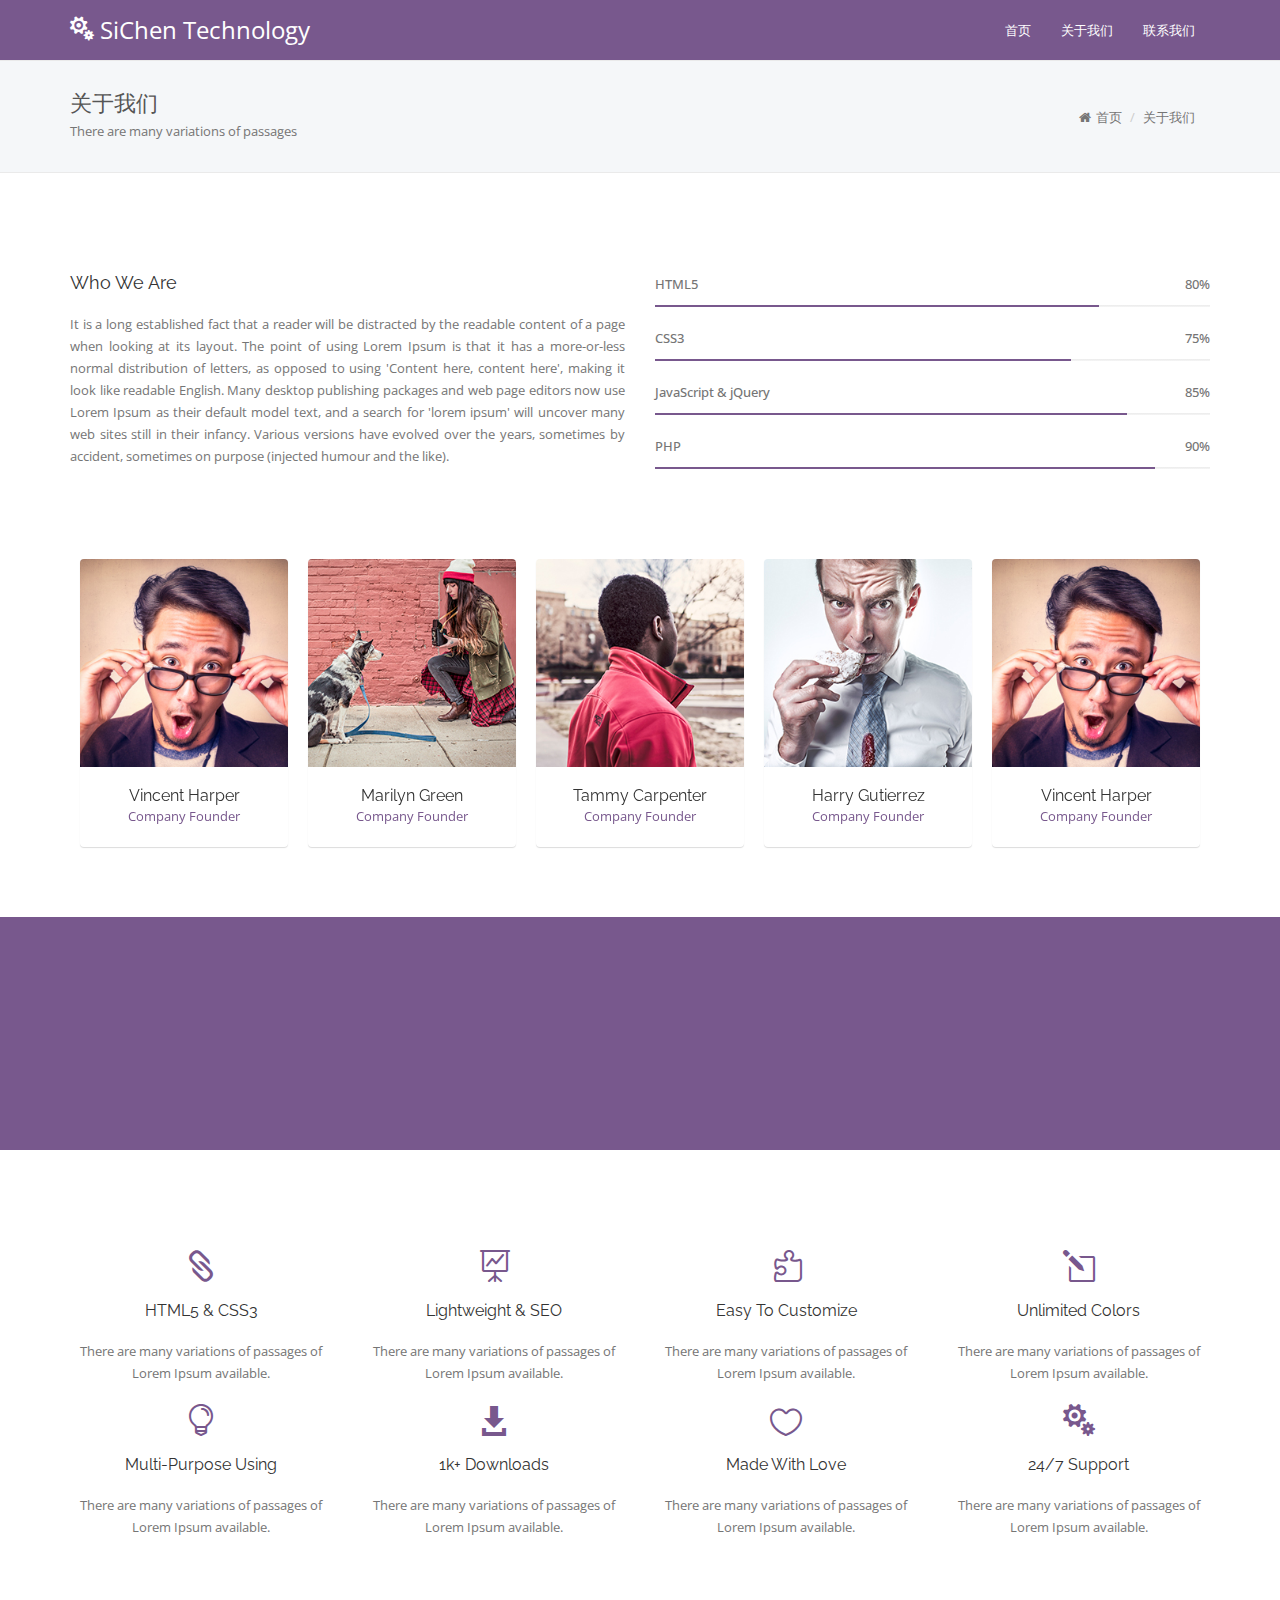
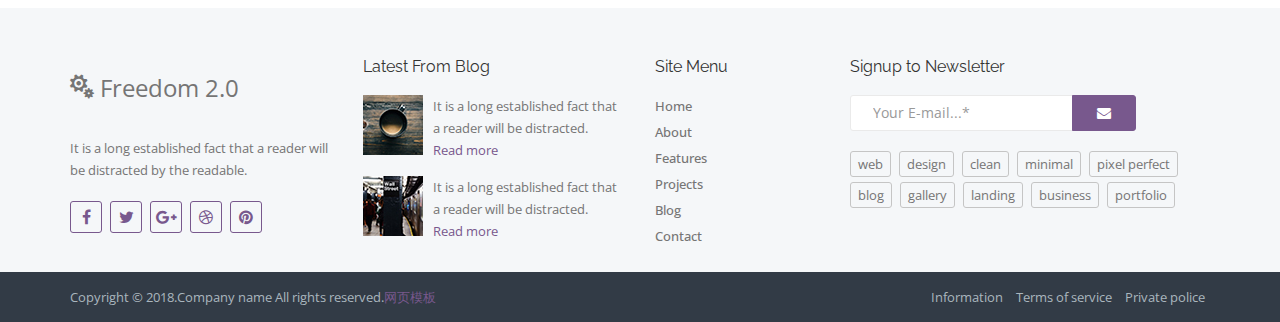
<file: about.html>
﻿<!DOCTYPE html>
<html lang="zh">
<head>

<!-- Page title -->
<title>关于我们</title>

<!-- Meta -->
<meta charset="utf-8">
<meta http-equiv="X-UA-Compatible" content="IE=edge">
<meta name="viewport" content="width=device-width, initial-scale=1">

<!-- Style -->
<link rel="stylesheet" href="css/theme.css">

</head>
<body>

<!-- Header -->
<header id="home" class="header header-inner">

    <!-- Navigation -->
    <nav id="navigation" class="navbar">
        <div class="container">
            <div class="row">
                <div class="col-md-12">

                    <!-- Navigation Header -->
                    <div class="navbar-header">

                        <!-- Toggle Button -->
                        <button type="button"
                                class="navbar-toggle collapsed"
                                data-toggle="collapse"
                                data-target="#main-menu"
                                aria-expanded="false"
                                aria-controls="main-menu">

                            <span class="sr-only">切换导航</span>
                            <span class="icon-bar"></span>
                            <span class="icon-bar"></span>
                            <span class="icon-bar"></span>

                        </button>
                        <!-- /Toggle Button -->

                        <!-- Brand -->
                        <a href="#" class="brand">

                            <!-- Logo Big -->
                            <div class="big">
                                <span class="icon_cogs"></span> SiChen Technology
                            </div>
                            <!-- /Logo Big -->

                            <!-- Logo Small -->
                            <div class="small">
                                <span class="icon_cogs"></span>
                            </div>
                            <!-- /Logo Small -->

                        </a>
                        <!-- /Brand -->

                    </div>
                    <!-- /Navigation Header -->

                    <!-- Navigation -->
                    <div id="main-menu" class="navbar-collapse collapse">
                        <ul class="nav navbar-nav navbar-right">
                            <li><a href="index.html">首页</a> </li>
                            <li><a href="about.html">关于我们</a></li>
                            <li><a href="contact.html">联系我们</a></li>
                        </ul>
                    </div>
                    <!-- /Navigation -->

                </div>
            </div>
        </div>
    </nav>
    <!-- /Navigation -->

</header>
<!-- /Header -->

<!-- Section: Page Header -->
<section class="section-page-header">
    <div class="container">
        <div class="row">

            <!-- Page Title -->
            <div class="col-md-8">
                <h1 class="title">关于我们</h1>
                <div class="subtitle">There are many variations of passages </div>
            </div>
            <!-- /Page Title -->

            <!-- Breadcrumbs -->
            <div class="col-md-4">
                <ul class="breadcrumb">
                    <li><i class="fa fa-fw fa-home"></i> <a href="#">首页</a></li>
                    <li>关于我们</li>
                </ul>
            </div>
            <!-- /Breadcrumbs -->

        </div>
    </div>
</section>
<!-- /Section: Page Header -->

<!-- Main -->
<main class="main-container">

    <section class="section section-small">
        <div class="container">

            <div class="row">

                <!-- Our History -->
                <div class="col-md-6">

                    <h3 class="title">Who We Are</h3>
                    <p class="text-justify">
                        It is a long established fact that a reader will be distracted by the readable content of a page
                        when looking at its layout. The point of using Lorem Ipsum is that it has a more-or-less normal
                        distribution of letters, as opposed to using 'Content here, content here', making it look like
                        readable English. Many desktop publishing packages and web page editors now use Lorem Ipsum as their
                        default model text, and a search for 'lorem ipsum' will uncover many web sites still in their
                        infancy. Various versions have evolved over the years, sometimes by accident, sometimes on purpose
                        (injected humour and the like).
                    </p>

                </div>
                <!-- Our History -->

                <!-- Our Skills -->
                <div class="col-md-6">

                    <div class="skills">


                        <div class="title"> HTML5 <span>80%</span></div>
                        <div class="progress">
                            <div style="width: 80%;" aria-valuemax="100" aria-valuemin="0" aria-valuenow="80"
                                 role="progressbar" class="progress-bar fadeInLeft wow" data-wow-duration="1.3s" data-wow-delay="0.3s"></div>
                        </div>

                        <div class="title"> CSS3 <span>75%</span></div>
                        <div class="progress">
                            <div style="width: 75%;" aria-valuemax="100" aria-valuemin="0" aria-valuenow="75"
                                 role="progressbar" class="progress-bar fadeInLeft wow" data-wow-duration="1.3s" data-wow-delay="0.6s"></div>
                        </div>

                        <div class="title"> JavaScript &amp; jQuery <span>85%</span></div>
                        <div class="progress">
                            <div style="width: 85%;" aria-valuemax="100" aria-valuemin="0" aria-valuenow="85"
                                 role="progressbar" class="progress-bar fadeInLeft wow" data-wow-duration="1.3s" data-wow-delay="0.9s"></div>
                        </div>

                        <div class="title"> PHP <span>90%</span></div>
                        <div class="progress">
                            <div style="width: 90%;" aria-valuemax="100" aria-valuemin="0" aria-valuenow="90"
                                 role="progressbar" class="progress-bar fadeInLeft wow" data-wow-duration="1.3s" data-wow-delay="1.2s"></div>
                        </div>

                    </div>
                </div>
                <!-- /Our Skills -->

            </div>

            <div class="row mt">
                <div class="col-md-12">

                    <!-- Team Carousel -->
                    <div id="carousel-our-team" class="carousel owl-carousel owl-theme">

                        <!-- Team Member -->
                        <div class="item team-member">
                            <div class="image">
                                <img src="images/team-member-01.jpg" alt="">
                                <div class="social">
                                    <ul class="social-inline list-inline">
                                        <li><a href="#" class="fa fa-fw fa-facebook"></a></li>
                                        <li><a href="#" class="fa fa-fw fa-twitter"></a></li>
                                        <li><a href="#" class="fa fa-fw fa-google-plus"></a></li>
                                    </ul>
                                </div>
                            </div>
                            <h4 class="name">Vincent Harper</h4>
                            <span class="post">Company Founder</span>
                        </div>
                        <!-- /Team Member -->

                        <!-- Team Member -->
                        <div class="item team-member">
                            <div class="image">
                                <img src="images/team-member-02.jpg" alt="">
                                <div class="social">
                                    <ul class="social-inline list-inline">
                                        <li><a href="#" class="fa fa-fw fa-facebook"></a></li>
                                        <li><a href="#" class="fa fa-fw fa-twitter"></a></li>
                                        <li><a href="#" class="fa fa-fw fa-google-plus"></a></li>
                                    </ul>
                                </div>
                            </div>
                            <h4 class="name">Marilyn Green</h4>
                            <span class="post">Company Founder</span>
                        </div>
                        <!-- /Team Member -->

                        <!-- Team Member -->
                        <div class="item team-member">
                            <div class="image">
                                <img src="images/team-member-03.jpg" alt="">
                                <div class="social">
                                    <ul class="social-inline list-inline">
                                        <li><a href="#" class="fa fa-fw fa-facebook"></a></li>
                                        <li><a href="#" class="fa fa-fw fa-twitter"></a></li>
                                        <li><a href="#" class="fa fa-fw fa-google-plus"></a></li>
                                    </ul>
                                </div>
                            </div>
                            <h4 class="name">Tammy Carpenter</h4>
                            <span class="post">Company Founder</span>
                        </div>
                        <!-- /Team Member -->

                        <!-- Team Member -->
                        <div class="item team-member">
                            <div class="image">
                                <img src="images/team-member-04.jpg" alt="">
                                <div class="social">
                                    <ul class="social-inline list-inline">
                                        <li><a href="#" class="fa fa-fw fa-facebook"></a></li>
                                        <li><a href="#" class="fa fa-fw fa-twitter"></a></li>
                                        <li><a href="#" class="fa fa-fw fa-google-plus"></a></li>
                                    </ul>
                                </div>
                            </div>
                            <h4 class="name">Harry Gutierrez</h4>
                            <span class="post">Company Founder</span>
                        </div>
                        <!-- /Team Member -->

                        <!-- Team Member -->
                        <div class="item team-member">
                            <div class="image">
                                <img src="images/team-member-01.jpg" alt="">
                                <div class="social">
                                    <ul class="social-inline list-inline">
                                        <li><a href="#" class="fa fa-fw fa-facebook"></a></li>
                                        <li><a href="#" class="fa fa-fw fa-twitter"></a></li>
                                        <li><a href="#" class="fa fa-fw fa-google-plus"></a></li>
                                    </ul>
                                </div>
                            </div>
                            <h4 class="name">Vincent Harper</h4>
                            <span class="post">Company Founder</span>
                        </div>
                        <!-- /Team Member -->

                        <!-- Team Member -->
                        <div class="item team-member">
                            <div class="image">
                                <img src="images/team-member-02.jpg" alt="">
                                <div class="social">
                                    <ul class="social-inline list-inline">
                                        <li><a href="#" class="fa fa-fw fa-facebook"></a></li>
                                        <li><a href="#" class="fa fa-fw fa-twitter"></a></li>
                                        <li><a href="#" class="fa fa-fw fa-google-plus"></a></li>
                                    </ul>
                                </div>
                            </div>
                            <h4 class="name">Marilyn Green</h4>
                            <span class="post">Company Founder</span>
                        </div>
                        <!-- /Team Member -->

                    </div>
                    <!-- /Team Carousel -->

                </div>
            </div>




        </div>
    </section>

    <section class="section section-small bg-theme">
        <div class="container">
            <div class="row">

                <!-- Statistic Block -->
                <div class="col-sm-3 col-xs-6 stat">
                    <span class="icon_pens icon zoomIn wow" data-wow-duration="0.7s"></span>
                    <div class="number animate-number h2" data-value="180"></div>
                    <h4 class="title bounceInUp wow" data-wow-duration="0.7s">Finished Projects</h4>
                </div>
                <!-- /Statistic Block -->

                <!-- Statistic Block -->
                <div class="col-sm-3 col-xs-6 stat">
                    <span class="icon_group icon zoomIn wow" data-wow-duration="0.7s"></span>
                    <div class="number animate-number h2" data-value="1806"></div>
                    <h4 class="title bounceInUp wow" data-wow-duration="0.7s">Happy Customers</h4>
                </div>
                <!-- /Statistic Block -->

                <!-- Statistic Block -->
                <div class="col-sm-3 col-xs-6 stat">
                    <span class="icon_mug icon zoomIn wow" data-wow-duration="0.7s"></span>
                    <div class="number animate-number h2" data-value="238"></div>
                    <h4 class="title bounceInUp wow" data-wow-duration="0.7s">Coffee</h4>
                </div>
                <!-- /Statistic Block -->

                <!-- Statistic Block -->
                <div class="col-sm-3 col-xs-6 stat">
                    <span class="icon_building icon zoomIn wow" data-wow-duration="0.7s"></span>
                    <div class="number animate-number h2" data-value="3485"></div>
                    <h4 class="title bounceInUp wow" data-wow-duration="0.7s">Days at Work</h4>
                </div>
                <!-- /Statistic Block -->

            </div>
        </div>
    </section>

    <section class="section section-small">
        <div class="container">
            <div class="row section-content">

                <div class="col-md-3 col-sm-6 col">
                    <span class="icon icon_link_alt"></span>
                    <h4 class="title">HTML5 & CSS3</h4>
                    <p class="description">
                        There are many variations of passages of Lorem Ipsum available.
                    </p>
                </div>

                <div class="col-md-3 col-sm-6 col">
                    <span class="icon icon_easel"></span>
                    <h4 class="title">Lightweight & SEO</h4>
                    <p class="description">
                        There are many variations of passages of Lorem Ipsum available.
                    </p>
                </div>

                <div class="col-md-3 col-sm-6 col">
                    <span class="icon icon_puzzle"></span>
                    <h4 class="title">Easy To Customize</h4>
                    <p class="description">
                        There are many variations of passages of Lorem Ipsum available.
                    </p>
                </div>

                <div class="col-md-3 col-sm-6 col">
                    <span class="icon icon_pencil-edit"></span>
                    <h4 class="title">Unlimited Colors</h4>
                    <p class="description">
                        There are many variations of passages of Lorem Ipsum available.
                    </p>
                </div>

                <div class="col-md-3 col-sm-6 col">
                    <span class="icon icon_lightbulb_alt"></span>
                    <h4 class="title">Multi-Purpose Using</h4>
                    <p class="description">
                        There are many variations of passages of Lorem Ipsum available.
                    </p>
                </div>

                <div class="col-md-3 col-sm-6 col">
                    <span class="icon icon_download"></span>
                    <h4 class="title">1k+ Downloads</h4>
                    <p class="description">
                        There are many variations of passages of Lorem Ipsum available.
                    </p>
                </div>

                <div class="col-md-3 col-sm-6 col">
                    <span class="icon icon_heart_alt"></span>
                    <h4 class="title">Made With Love</h4>
                    <p class="description">
                        There are many variations of passages of Lorem Ipsum available.
                    </p>
                </div>

                <div class="col-md-3 col-sm-6 col">
                    <span class="icon icon_cogs"></span>
                    <h4 class="title">24/7 Support</h4>
                    <p class="description">
                        There are many variations of passages of Lorem Ipsum available.
                    </p>
                </div>

            </div>
        </div>
    </section>

</main>
<!-- /Main -->

<!-- Footer -->
<footer class="footer section section-small no-pb bg-light-gray">

    <div class="container">
        <div class="row">

            <!-- Footer Column -->
            <div class="col-md-3 col-sm-6 col-xs-12 footer-col">

                <!-- Footer Logo -->
                <div class="logo">
                    <span class="icon_cogs"></span> Freedom 2.0
                </div>
                <!-- /Footer Logo -->

                <!-- Footer Text -->
                <p class="text">
                    It is a long established fact that a reader will be distracted by the readable.
                </p>
                <!-- /Footer Text -->

                <!-- Footer Social -->
                <ul class="social-inline">
                    <li><a href="#" class="fa fa-fw fa-facebook"></a></li>
                    <li><a href="#" class="fa fa-fw fa-twitter"></a></li>
                    <li><a href="#" class="fa fa-fw fa-google-plus"></a></li>
                    <li><a href="#" class="fa fa-fw fa-dribbble"></a></li>
                    <li><a href="#" class="fa fa-fw fa-pinterest"></a></li>
                </ul>
                <!-- /Footer Social -->

            </div>
            <!-- /Footer Column -->

            <!-- Footer Column -->
            <div class="col-md-3 col-sm-6 col-xs-12 footer-col">

                <h4 class="title">Latest From Blog</h4>

                <!-- Footer Post -->
                <div class="media post">
                    <div class="media-left">
                        <div class="image">
                            <img src="images/last-post-01.jpg" alt="">
                        </div>
                    </div>
                    <div class="media-body">
                        <p class="text">
                            It is a long established fact that a reader will be distracted.
                        </p>
                        <a href="#">Read more</a>
                    </div>
                </div>
                <!-- /Footer Post -->

                <!-- Footer Post -->
                <div class="media post">
                    <div class="media-left">
                        <div class="image">
                            <img src="images/last-post-02.jpg" alt="">
                        </div>
                    </div>
                    <div class="media-body">
                        <p class="text">
                            It is a long established fact that a reader will be distracted.
                        </p>
                        <a href="#">Read more</a>
                    </div>
                </div>
                <!-- /Footer Post -->

            </div>
            <!-- /Footer Column -->

            <!-- Footer Column -->
            <div class="col-md-2 col-sm-6 col-xs-12 footer-col">

                <h4 class="title">Site Menu</h4>

                <!-- Footer Menu -->
                <ul class="menu">
                    <li><a href="#">Home</a></li>
                    <li><a href="#">About</a></li>
                    <li><a href="#">Features</a></li>
                    <li><a href="#">Projects</a></li>
                    <li><a href="#">Blog</a></li>
                    <li><a href="#">Contact</a></li>
                </ul>
                <!-- /Footer Menu -->

            </div>
            <!-- /Footer Column -->

            <!-- Footer Column -->
            <div class="col-md-4 col-sm-6 col-xs-12 footer-col">

                <h4 class="title">Signup to Newsletter</h4>

                <!-- Footer Signup Form -->
                <div class="signup-form">
                    <form method="post" class="form-inline">
                        <div class="input-group">
                            <input type="email" class="form-control" placeholder="Your E-mail...*" required>
                            <div class="input-group-btn">
                                <button type="submit" class="btn btn-theme"><i class="fa fa-fw fa-envelope"></i></button>
                            </div>
                        </div>
                    </form>
                </div>
                <!-- /Footer Signup Form -->

                <!-- Footer Tags -->
                <div class="tags">
                    <a href="#" class="tag">web</a>
                    <a href="#" class="tag">design</a>
                    <a href="#" class="tag">clean</a>
                    <a href="#" class="tag">minimal</a>
                    <a href="#" class="tag">pixel perfect</a>
                    <a href="#" class="tag">blog</a>
                    <a href="#" class="tag">gallery</a>
                    <a href="#" class="tag">landing</a>
                    <a href="#" class="tag">business</a>
                    <a href="#" class="tag">portfolio</a>
                </div>
                <!-- /Footer Tags -->

            </div>
            <!-- /Footer Column -->

        </div>
    </div>

    <div class="bottom-line bg-dark">
        <div class="container">
            <div class="row">

                <!-- Copyright -->
                <div class="col-md-7 col-sm-12">
                    <p class="copyright">
                        Copyright &copy; 2018.Company name All rights reserved.<a target="_blank" href="http://www.html5code.net/">&#x7F51;&#x9875;&#x6A21;&#x677F;</a>
                    </p>
                </div>
                <!-- /Copyright -->

                <!-- Footer Social -->
                <div class="col-md-5 col-sm-12">
                    <div class="links">
                        <a  href="#">Information</a>
                        <a  href="#">Terms of service</a>
                        <a  href="#">Private police</a>
                    </div>
                </div>
                <!-- /Footer Social -->

            </div>
        </div>
    </div>
</footer>
<!-- /Footer -->


<!-- Scroll To Top -->
<div id="scroll-to-top" class="scroll-to-top">
    <i class="icon fa fa-angle-up"></i>
</div>
<!-- /Scroll To Top -->

<!-- Modal: Result Message -->
<div class="modal fade" id="result" role="dialog">
    <div class="modal-dialog">
        <div class="modal-content">

            <div class="modal-header">
                <button type="button" class="close" data-dismiss="modal" aria-hidden="true">
                    <i class="fa fa-times"></i>
                </button>
                <h4 class="modal-title">Sending message</h4>
            </div>

            <div class="modal-body">

                <div class="result-icon">
                    <div class="icon-border">
                        <svg version="1.1" xmlns="http://www.w3.org/2000/svg" viewBox="0 0 16 16" preserveAspectRatio="none">
                            <circle cx="8" cy="8" r="6.215" transform="rotate(90 8 8)"></circle>
                        </svg>
                        <i class="icon fa fa-check"></i>
                    </div>
                </div>

                <p class="modal-result h4 text-center"></p>
            </div>

        </div>
    </div>
</div>
<!-- /Modal: Result Message -->

<!-- SCRIPTS -->
<script src="js/jquery-2.2.0.min.js"></script>
<script src="js/bootstrap.min.js"></script>
<script src="js/owl.carousel.min.js"></script>
<script src="js/jquery.magnific-popup.min.js"></script>
<script src="js/jquery.validate.min.js"></script>
<script src="js/jquery.stellar.min.js"></script>
<script src="js/wow.min.js"></script>
<script src="js/jquery.animateNumber.min.js"></script>
<script src="js/jquery.appear.js"></script>
<script src="js/general.js"></script>
<!-- /SCRIPTS -->

</body>
</html>
</file>
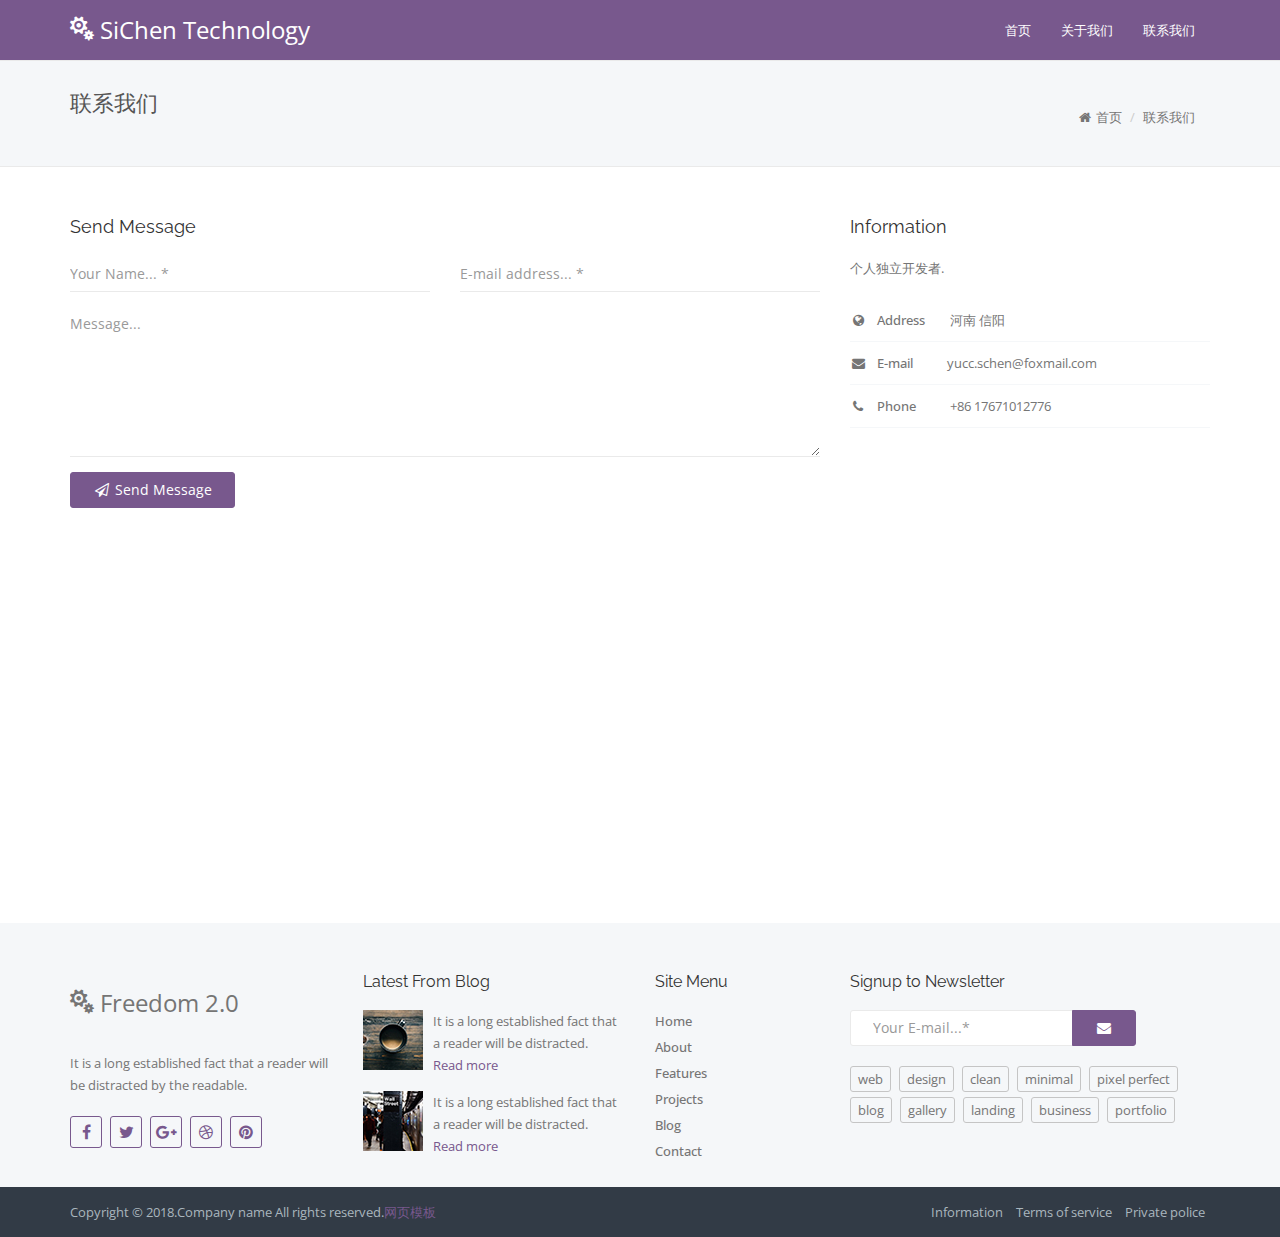
<file: contact.html>
﻿<!DOCTYPE html>
<html lang="zh">
<head>

  <!-- Page title -->
  <title>联系我们</title>

  <!-- Meta -->
  <meta charset="utf-8">
  <meta http-equiv="X-UA-Compatible" content="IE=edge">
  <meta name="viewport" content="width=device-width, initial-scale=1">

  <!-- Style -->
  <link rel="stylesheet" href="css/theme.css">

</head>
<body>

<!-- Header -->
<header id="home" class="header header-inner">

  <!-- Navigation -->
  <nav id="navigation" class="navbar">
    <div class="container">
      <div class="row">
        <div class="col-md-12">

          <!-- Navigation Header -->
          <div class="navbar-header">

            <!-- Toggle Button -->
            <button type="button"
                    class="navbar-toggle collapsed"
                    data-toggle="collapse"
                    data-target="#main-menu"
                    aria-expanded="false"
                    aria-controls="main-menu">

              <span class="sr-only"> 切换导航</span>
              <span class="icon-bar"></span>
              <span class="icon-bar"></span>
              <span class="icon-bar"></span>

            </button>
            <!-- /Toggle Button -->

            <!-- Brand -->
            <a href="#" class="brand">

              <!-- Logo Big -->
              <div class="big">
                <span class="icon_cogs"></span> SiChen Technology
              </div>
              <!-- /Logo Big -->

              <!-- Logo Small -->
              <div class="small">
                <span class="icon_cogs"></span>
              </div>
              <!-- /Logo Small -->

            </a>
            <!-- /Brand -->

          </div>
          <!-- /Navigation Header -->

          <!-- Navigation -->
          <div id="main-menu" class="navbar-collapse collapse">
            <ul class="nav navbar-nav navbar-right">
              <li><a href="index.html">首页</a></li>
              <li><a href="about.html">关于我们</a></li>
              <li><a href="contact.html">联系我们</a></li>
            </ul>
          </div>
          <!-- /Navigation -->

        </div>
      </div>
    </div>
  </nav>
  <!-- /Navigation -->

</header>
<!-- /Header -->

<!-- Section: Page Header -->
<section class="section-page-header">
  <div class="container">
    <div class="row">
      <div class="col-md-8">
        <h1 class="title">联系我们</h1>
<!--        <div class="subtitle">There are many variations of passages</div>-->
      </div>
      <div class="col-md-4">
        <ul class="breadcrumb">
          <li><i class="fa fa-fw fa-home"></i> <a href="#">首页</a></li>
          <li>联系我们</li>
        </ul>
      </div>
    </div>
  </div>
</section>
<!-- /Section: Page Header -->

<!-- Main -->
<main class="main-container">
  <div class="container">
    <div class="row">

      <!-- Contact Form -->
      <div class="col-md-8 contact-form fadeIn wow" data-wow-duration="1.3s">

        <h3 class="title">Send Message</h3>

        <form class="form-ajax" method="post">
          <input type="hidden" name="form" value="Contact Page">
          <div class="row">
            <div class="form-group col-md-6">
              <input type="text" name="name" class="form-control" placeholder="Your Name... *" required>
            </div>
            <div class="form-group col-md-6">
              <input type="email" name="email" class="form-control" placeholder="E-mail address... *" required>
            </div>
          </div>
          <div class="row">
            <div class="form-group col-md-12">
              <textarea name="message" class="form-control" placeholder="Message... "></textarea>
            </div>
          </div>
          <div class="row">
            <div class="form-group col-md-12">
              <button type="submit" class="btn btn-theme"><i class="fa fa-fw fa-paper-plane-o"></i> Send Message
              </button>
            </div>
          </div>
        </form>
      </div>
      <!-- /Contact Form -->

      <!-- Address -->
      <div class="col-md-4 fadeIn wow" data-wow-duration="1.3s" data-wow-delay="0.7s">

        <h3 class="title">Information</h3>
        <p>
          个人独立开发者.
        </p>

        <ul class="contact-information">
          <li><i class="icon fa fa-fw fa-globe"></i><span>Address</span> 河南 信阳</li>
          <li><i class="icon fa fa-fw fa-envelope"></i><span>E-mail</span>yucc.schen@foxmail.com </li>
          <li><i class="icon fa fa-fw fa-phone"></i><span>Phone</span> +86 17671012776</li>
        </ul>

      </div>
      <!-- /Address -->

    </div>

  </div>

  <div id="map-canvas"></div>

</main>
<!-- /Main -->

<!-- Footer -->
<footer class="footer section section-small no-pb bg-light-gray">

  <div class="container">
    <div class="row">

      <!-- Footer Column -->
      <div class="col-md-3 col-sm-6 col-xs-12 footer-col">

        <!-- Footer Logo -->
        <div class="logo">
          <span class="icon_cogs"></span> Freedom 2.0
        </div>
        <!-- /Footer Logo -->

        <!-- Footer Text -->
        <p class="text">
          It is a long established fact that a reader will be distracted by the readable.
        </p>
        <!-- /Footer Text -->

        <!-- Footer Social -->
        <ul class="social-inline">
          <li><a href="#" class="fa fa-fw fa-facebook"></a></li>
          <li><a href="#" class="fa fa-fw fa-twitter"></a></li>
          <li><a href="#" class="fa fa-fw fa-google-plus"></a></li>
          <li><a href="#" class="fa fa-fw fa-dribbble"></a></li>
          <li><a href="#" class="fa fa-fw fa-pinterest"></a></li>
        </ul>
        <!-- /Footer Social -->

      </div>
      <!-- /Footer Column -->

      <!-- Footer Column -->
      <div class="col-md-3 col-sm-6 col-xs-12 footer-col">

        <h4 class="title">Latest From Blog</h4>

        <!-- Footer Post -->
        <div class="media post">
          <div class="media-left">
            <div class="image">
              <img src="images/last-post-01.jpg" alt="">
            </div>
          </div>
          <div class="media-body">
            <p class="text">
              It is a long established fact that a reader will be distracted.
            </p>
            <a href="#">Read more</a>
          </div>
        </div>
        <!-- /Footer Post -->

        <!-- Footer Post -->
        <div class="media post">
          <div class="media-left">
            <div class="image">
              <img src="images/last-post-02.jpg" alt="">
            </div>
          </div>
          <div class="media-body">
            <p class="text">
              It is a long established fact that a reader will be distracted.
            </p>
            <a href="#">Read more</a>
          </div>
        </div>
        <!-- /Footer Post -->

      </div>
      <!-- /Footer Column -->

      <!-- Footer Column -->
      <div class="col-md-2 col-sm-6 col-xs-12 footer-col">

        <h4 class="title">Site Menu</h4>

        <!-- Footer Menu -->
        <ul class="menu">
          <li><a href="#">Home</a></li>
          <li><a href="#">About</a></li>
          <li><a href="#">Features</a></li>
          <li><a href="#">Projects</a></li>
          <li><a href="#">Blog</a></li>
          <li><a href="#">Contact</a></li>
        </ul>
        <!-- /Footer Menu -->

      </div>
      <!-- /Footer Column -->

      <!-- Footer Column -->
      <div class="col-md-4 col-sm-6 col-xs-12 footer-col">

        <h4 class="title">Signup to Newsletter</h4>

        <!-- Footer Signup Form -->
        <div class="signup-form">
          <form method="post" class="form-inline">
            <div class="input-group">
              <input type="email" class="form-control" placeholder="Your E-mail...*" required>
              <div class="input-group-btn">
                <button type="submit" class="btn btn-theme"><i class="fa fa-fw fa-envelope"></i></button>
              </div>
            </div>
          </form>
        </div>
        <!-- /Footer Signup Form -->

        <!-- Footer Tags -->
        <div class="tags">
          <a href="#" class="tag">web</a>
          <a href="#" class="tag">design</a>
          <a href="#" class="tag">clean</a>
          <a href="#" class="tag">minimal</a>
          <a href="#" class="tag">pixel perfect</a>
          <a href="#" class="tag">blog</a>
          <a href="#" class="tag">gallery</a>
          <a href="#" class="tag">landing</a>
          <a href="#" class="tag">business</a>
          <a href="#" class="tag">portfolio</a>
        </div>
        <!-- /Footer Tags -->

      </div>
      <!-- /Footer Column -->

    </div>
  </div>

  <div class="bottom-line bg-dark">
    <div class="container">
      <div class="row">

        <!-- Copyright -->
        <div class="col-md-7 col-sm-12">
          <p class="copyright">
            Copyright &copy; 2018.Company name All rights reserved.<a target="_blank" href="http://www.html5code.net/">&#x7F51;&#x9875;&#x6A21;&#x677F;</a>
          </p>
        </div>
        <!-- /Copyright -->

        <!-- Footer Social -->
        <div class="col-md-5 col-sm-12">
          <div class="links">
            <a href="#">Information</a>
            <a href="#">Terms of service</a>
            <a href="#">Private police</a>
          </div>
        </div>
        <!-- /Footer Social -->

      </div>
    </div>
  </div>
</footer>
<!-- /Footer -->


<!-- Scroll To Top -->
<div id="scroll-to-top" class="scroll-to-top">
  <i class="icon fa fa-angle-up"></i>
</div>
<!-- /Scroll To Top -->

<!-- Modal: Result Message -->
<div class="modal fade" id="result" role="dialog">
  <div class="modal-dialog">
    <div class="modal-content">

      <div class="modal-header">
        <button type="button" class="close" data-dismiss="modal" aria-hidden="true">
          <i class="fa fa-times"></i>
        </button>
        <h4 class="modal-title">Sending message</h4>
      </div>

      <div class="modal-body">

        <div class="result-icon">
          <div class="icon-border">
            <svg version="1.1" xmlns="http://www.w3.org/2000/svg" viewBox="0 0 16 16" preserveAspectRatio="none">
              <circle cx="8" cy="8" r="6.215" transform="rotate(90 8 8)"></circle>
            </svg>
            <i class="icon fa fa-check"></i>
          </div>
        </div>

        <p class="modal-result h4 text-center"></p>
      </div>

    </div>
  </div>
</div>
<!-- /Modal: Result Message -->

<!-- SCRIPTS -->
<script src="js/jquery-2.2.0.min.js"></script>
<script src="js/bootstrap.min.js"></script>
<script src="js/owl.carousel.min.js"></script>
<script src="js/jquery.magnific-popup.min.js"></script>
<script src="js/jquery.validate.min.js"></script>
<script src="js/jquery.stellar.min.js"></script>
<script src="js/wow.min.js"></script>
<script src="js/jquery.animateNumber.min.js"></script>
<script src="js/jquery.appear.js"></script>
<!---<script src="http://maps.google.com/maps/api/js?sensor=false"></script>--->
<script src="js/general.js"></script>
<!-- /SCRIPTS -->

</body>
</html>
</file>
<file: css/theme.css>
/*--------------------------------------------------------------------------------------------------------------------
 *
 * Template   Freedom - HTML Site Template
 * Version    2.0
 * Author     Valery Timofeev
 *
 *  1. Imports
 *  2. Less [only]
 *        2.1  Variables
 *        2.1  xBrowser Rules
 *  3. General Styles
 *        3.1  Main Classes
 *        3.2  Typography
 *        3.3  Buttons
 *        3.4  Inputs
 *        3.5  Breadcrumbs
 *        3.6  Tabs
 *        3.7  Pagination
 *        3.8  Progress
 *        3.9  Text Colors & Effects
 *        3.10  Backgrounds
 *        3.11 Scroll To Top
 *        3.12 Mask
 *        3.13 Form Validation
 *        3.14 Gallery Item
 *        3.15 Carousel
 *        3.16 OWL.Carousel fadeUp
 *        3.17 Social Inline
 *        3.18 Social Share
 *        3.19 List
 *        3.10 Tags
 *        3.21 Preloader
 *  4. Information Columns
 *  5. Header
 *        5.1  General
 *        5.2  Navigation
 *        5.3  No-Mobile
 *  6. Section: Projects
 *  7. Section: Services
 *  8. Section: Our Team
 *        8.1  Carousel
 *        8.2  Skills
 *  9. Trigger: Join
 * 10. Section: Testimonials
 * 11. Section: Price
 * 12. Section: How To Start
 * 13. Section: Clients
 * 14. Section: ContactContact
 *       14.1  Contact Information
 *       14.1  Contact Form
 *       14.1  Contact Information List
 * 15. Footer
 * 16. Section: Map
 * 17. Section: Statistics
 * 18. Modal
 * 19. 404 Page
 * 20. Inner Pages
 * 21. About
 * 22. Blog
 *       22.1  Post
 *       22.2  Widget
 *       22.3  Widget: Menu
 *       22.4  Widget: Latest Posts
 *       22.5  Widget: Search
 *       22.6  Widget: Advert
 *       22.7  Widget: Tags
 *       22.8  Widget: Recent Comments
 *       22.9  Widget: Comments
 * 23. Projects
 *       23.1  Projects List
 *       23.2  Project Item
 *       23.3  Single Project
 * 24. Animations
 *       24.1  Label Error Animation
 *       24.2  SubMenu Animation
 * 25. Responsive
 *       25.1  max-width: 991px
 *       25.2  max-width: 767px
 *       25.3  max-width: 480px
 *
 *--------------------------------------------------------------------------------------------------------------------*/
/*--------------------------------------------------------------------------------------------------------------------
 * Imports
 *--------------------------------------------------------------------------------------------------------------------*/
@import url(https://fonts.googleapis.com/css?family=Raleway:400,300,600,500);
@import url(https://fonts.googleapis.com/css?family=Open+Sans);
@import '../css/bootstrap.min.css';
@import '../css/bootstrap-theme.min.css';
@import '../css/font-awesome.min.css';
@import '../css/owl.carousel.css';
@import '../css/owl.theme.css';
@import '../css/owl.transitions.css';
@import '../css/magnific-popup.css';
@import '../css/elegant-icons.css';
@import '../css/animate.css';

/*--------------------------------------------------------------------------------------------------------------------
 * General Styles
 *--------------------------------------------------------------------------------------------------------------------*/
/*
 * Main Classes
 *--------------*/
* {
    outline: none !important;
}


html {
    height: 100%;
}

::-webkit-scrollbar {
    width: 0; /* 设置滚动条宽度 */
}

body {
    height: 100%;
    min-height: 100%;
    -moz-osx-font-smoothing: grayscale;
    -webkit-font-smoothing: antialiased;
    font-size: 13px;
    line-height: 22px;
    color: #757575;
    font-family: 'Open Sans', sans-serif;
    background: #fff;
}

::-moz-selection {
    color: #fff;
    background: rgba(120, 88, 141, 0.9);
    text-shadow: 1px 1px 0 rgba(0, 0, 0, 0.3);
}

::selection {
    color: #fff;
    background: rgba(120, 88, 141, 0.9);
    text-shadow: 1px 1px 0 rgba(0, 0, 0, 0.3);
}

.relative {
    position: relative !important;
}

.full-wh {
    display: table-cell;
    width: 1%;
    height: 100vh;
    vertical-align: middle;
}

.vertical-middle {
    position: relative;
    top: 50%;
    -webkit-transform: translateY(-50%);
    -moz-transform: translateY(-50%);
    -ms-transform: translateY(-50%);
    -o-transform: translateY(-50%);
    transform: translateY(-50%);
}

.mt {
    margin-top: 50px;
}

.main-container {
    z-index: 1;
    overflow: hidden;
}

.section {
    padding-top: 100px;
    padding-bottom: 100px;
}

.section .section-title {
    margin-bottom: 10px;
}

.section .section-title.underline::after {
    display: block;
    content: '';
    width: 50px;
    height: 2px;
    margin: 15px auto;
    background: #78588d;
}

.section .section-title.text-white.underline::after {
    background: #fff;
}

.section .section-subtitle {
    font-weight: 500;
    margin-bottom: 0;
}

.section .section-content {
    margin-top: 100px;
}

.section.section-small {
    padding-top: 50px;
    padding-bottom: 50px;
}

.section.section-small .section-content {
    margin-top: 50px;
}

.section.no-pb {
    padding-bottom: 0;
}

.section.no-pt{
    padding-top: 0;
}

.trigger {
    background: transparent no-repeat center top / cover;
}

.trigger .trigger-title {
    font-size: 34px;
    margin-bottom: 40px;
}

.trigger .trigger-text {
    margin-bottom: 40px;
}

/*
 * Typography
 *------------*/
.h1,
h1,
.h2,
h2,
.h3,
h3,
.h4,
h4,
.h5,
h5,
.h6,
h6 {
    margin: 0 0 20px;
    color: #333;
    font-weight: 400;
    font-family: 'Raleway', sans-serif;
}

.h1,
h1 {
    color: #fff;
    font-size: 34px;
}

.h2,
h2 {
    font-size: 22px;
}

.h3,
h3 {
    font-size: 18px;
}

.h4,
h4 {
    font-size: 16px;
}

.h5,
h5 {
    font-size: 15px;
}

.h6,
h6 {
    font-size: 14px;
}

a {
    color: #78588d;
    -webkit-transition: all 0.2s ease-in-out;
    -moz-transition: all 0.2s ease-in-out;
    -ms-transition: all 0.2s ease-in-out;
    -o-transition: all 0.2s ease-in-out;
    transition: all 0.2s ease-in-out;
}

a:hover,
a.hover,
a:focus,
a.focus {
    color: #323b46;
    text-decoration: none;
}

blockquote {
    margin: 0 0 20px;
    font-size: inherit;
    background: #f5f7f9;
    border-left: solid 1px #78588d;
}

p {
    margin: 0 0 20px;
}

/*
 * Buttons
 *---------*/
.btn,
.btn:hover,
.btn.hover,
.btn:focus,
.btn.focus,
.btn:active,
.btn.active {
    -webkit-box-shadow: none;
    -moz-box-shadow: none;
    box-shadow: none;
}

.btn {
    -webkit-border-radius: 3px;
    -moz-border-radius: 3px;
    border-radius: 3px;
    -webkit-transition: all 0.3s ease-in-out;
    -moz-transition: all 0.3s ease-in-out;
    -ms-transition: all 0.3s ease-in-out;
    -o-transition: all 0.3s ease-in-out;
    transition: all 0.3s ease-in-out;
    position: relative;
    padding: 7px 22px;
    font-family: inherit;
    text-align: center;
    overflow: hidden;
    color: #fff !important;
    border-color: #78588d !important;
    background-color: #78588d !important;
}

.btn:focus,
.btn.focus {
    color: #fff !important;
    border-color: #56366b !important;
    background-color: #56366b !important;
}

.btn:hover,
.btn.hover {
    color: #fff !important;
    border-color: #9a7aaf !important;
    background-color: #9a7aaf !important;
}

.btn:active,
.btn.active {
    color: #fff !important;
    border-color: #56366b !important;
    background-color: #56366b !important;
}

.btn.btn-rounded {
    -webkit-border-radius: 20px !important;
    -moz-border-radius: 20px !important;
    border-radius: 20px !important;
}

.btn .icon {
    position: absolute;
    left: 0;
    right: 0;
    margin-top: 3px;
    margin-left: auto;
    margin-right: auto;
    opacity: .0;
    -webkit-transform: translateY(200%);
    -moz-transform: translateY(200%);
    -ms-transform: translateY(200%);
    -o-transform: translateY(200%);
    transform: translateY(200%);
    -webkit-transition: all 0.3s ease-in-out;
    -moz-transition: all 0.3s ease-in-out;
    -ms-transition: all 0.3s ease-in-out;
    -o-transition: all 0.3s ease-in-out;
    transition: all 0.3s ease-in-out;
}

.btn .text {
    display: block;
    -webkit-transition: all 0.3s ease-in-out;
    -moz-transition: all 0.3s ease-in-out;
    -ms-transition: all 0.3s ease-in-out;
    -o-transition: all 0.3s ease-in-out;
    transition: all 0.3s ease-in-out;
}

.btn:hover {
    content: '';
}

.btn:hover .icon {
    opacity: 1.0;
    -webkit-transform: none;
    -moz-transform: none;
    -ms-transform: none;
    -o-transform: none;
    transform: none;
}

.btn:hover .text {
    opacity: .0;
    -webkit-transform: translateX(-500%);
    -moz-transform: translateX(-500%);
    -ms-transform: translateX(-500%);
    -o-transform: translateX(-500%);
    transform: translateX(-500%);
}

.btn-white-o {
    color: #fff !important;
    border-color: #fff !important;
    background-color: transparent !important;
}

.btn-white-o:focus,
.btn-white-o.focus {
    color: #777 !important;
    border-color: transparent !important;
    background-color: #fff !important;
    -webkit-box-shadow: inset 0 3px 4px rgba(0, 0, 0, 0.1);
    -moz-box-shadow: inset 0 3px 4px rgba(0, 0, 0, 0.1);
    box-shadow: inset 0 3px 4px rgba(0, 0, 0, 0.1);
}

.btn-white-o:hover,
.btn-white-o.hover {
    color: #777 !important;
    border-color: transparent !important;
    background-color: rgba(255, 255, 255, 0.95) !important;
}

.btn-white-o:active,
.btn-white-o.active {
    color: #777 !important;
    border-color: transparent !important;
    background-color: #fff !important;
    -webkit-box-shadow: inset 0 3px 4px rgba(0, 0, 0, 0.1);
    -moz-box-shadow: inset 0 3px 4px rgba(0, 0, 0, 0.1);
    box-shadow: inset 0 3px 4px rgba(0, 0, 0, 0.1);
}

.btn-picasso {
    color: #555 !important;
    border-color: #ffed91 !important;
    background-color: #ffed91 !important;
}

.btn-picasso:focus,
.btn-picasso.focus {
    color: #555 !important;
    border-color: #ddcb6f !important;
    background-color: #ddcb6f !important;
}

.btn-picasso:hover,
.btn-picasso.hover {
    color: #555 !important;
    border-color: #ffffb3 !important;
    background-color: #ffffb3 !important;
}

.btn-picasso:active,
.btn-picasso.active {
    color: #555 !important;
    border-color: #ddcb6f !important;
    background-color: #ddcb6f !important;
}

.btn-purple {
    color: #fff !important;
    border-color: #996de9 !important;
    background-color: #996de9 !important;
}

.btn-purple:focus,
.btn-purple.focus {
    color: #fff !important;
    border-color: #774bc7 !important;
    background-color: #774bc7 !important;
}

.btn-purple:hover,
.btn-purple.hover {
    color: #fff !important;
    border-color: #bb8fff !important;
    background-color: #bb8fff !important;
}

.btn-purple:active,
.btn-purple.active {
    color: #fff !important;
    border-color: #774bc7 !important;
    background-color: #774bc7 !important;
}

/*
 * Inputs
 *--------*/
.form-control,
.form-control:hover,
.form-control.hover,
.form-control:focus,
.form-control.focus,
.form-control:active,
.form-control.active {
    padding: 7px 22px;
    height: auto;
    font-family: inherit;
    -webkit-box-shadow: none;
    -moz-box-shadow: none;
    box-shadow: none;
    border: solid 1px #eaeaea;
    -webkit-border-radius: 3px;
    -moz-border-radius: 3px;
    border-radius: 3px;
}

/*
 * Breadcrumbs
 *-------------*/
.breadcrumb {
    margin-top: 7px;
    margin-bottom: 0;
    background: transparent;
    text-align: right;
}

.breadcrumb a {
    color: #757575;
}

.breadcrumb a:hover {
    color: #78588d;
}

/*
 * Tabs
 *------*/
.nav-tabs {
    border-color: #f5f7f9;
}

.nav-tabs li a {
    border-color: #f5f7f9 !important;
}

.nav-tabs li a:hover {
    color: #78588d;
    background: transparent;
}

.nav-tabs li.active a {
    border-bottom-color: transparent !important;
}

.tab-content {
    border: solid 1px #f5f7f9;
    border-top-width: 0 !important;
    padding: 5px 10px;
}

/*
 * Pagination
 *------------*/
.pagination {
    margin: 0 0 20px;
}

.pagination li {
    display: inline-block;
}

.pagination li a,
.pagination li span {
    cursor: pointer;
    -webkit-border-radius: 2px !important;
    -moz-border-radius: 2px !important;
    border-radius: 2px !important;
    color: #757575;
    font-weight: 100;
}

.pagination li a:hover,
.pagination li span:hover,
.pagination li a.hover,
.pagination li span.hover,
.pagination li a:focus,
.pagination li span:focus,
.pagination li a.focus,
.pagination li span.focus {
    color: #fff !important;
    background: #78588d !important;
    border-color: #78588d !important;
}

.pagination li.active a,
.pagination li.active span {
    color: #fff !important;
    background: #78588d;
    border-color: #78588d;
}

/*
 * Progress
 *----------*/
.progress {
    height: 2px;
    -webkit-border-radius: 0;
    -moz-border-radius: 0;
    border-radius: 0;
    -webkit-box-shadow: none;
    -moz-box-shadow: none;
    box-shadow: none;
}

.progress .progress-bar {
    -webkit-box-shadow: none;
    -moz-box-shadow: none;
    box-shadow: none;
    background: #78588d;
}

/*
 * Text Colors & Effects
 *-----------------------*/
.text-white {
    color: #fff;
}

/*
 * Backgrounds
 *-------------*/
.bg-dark {
    background: #323b46;
}

.bg-light-gray {
    background: #f5f7f9;
}

.bg-theme {
    background: #78588d;
}

/*
 * Magnific
 *----------*/
.mfp-bg {
    background: rgba(0, 0, 0, 0.7) !important;
}

.mfp-figure::after {
    -webkit-box-shadow: none !important;
    -moz-box-shadow: none !important;
    box-shadow: none !important;
}

.mfp-with-zoom .mfp-container,
.mfp-with-zoom.mfp-bg {
    -webkit-transition: all 0.3s ease-in-out;
    -moz-transition: all 0.3s ease-in-out;
    -ms-transition: all 0.3s ease-in-out;
    -o-transition: all 0.3s ease-in-out;
    transition: all 0.3s ease-in-out;
    opacity: .0;
    -webkit-backface-visibility: hidden;
}

.mfp-with-zoom.mfp-ready .mfp-container {
    opacity: 1.0;
}

.mfp-with-zoom.mfp-ready.mfp-bg {
    opacity: .9;
}

.mfp-with-zoom.mfp-removing .mfp-container,
.mfp-with-zoom.mfp-removing.mfp-bg {
    opacity: .0;
}

/*
 * Scroll To Top Element
 *-----------------------*/
.scroll-to-top {
    -webkit-border-radius: 3px;
    -moz-border-radius: 3px;
    border-radius: 3px;
    -webkit-transition: all 0.3s ease-in-out;
    -moz-transition: all 0.3s ease-in-out;
    -ms-transition: all 0.3s ease-in-out;
    -o-transition: all 0.3s ease-in-out;
    transition: all 0.3s ease-in-out;
    -webkit-transform: scale(0.7);
    -moz-transform: scale(0.7);
    -ms-transform: scale(0.7);
    -o-transform: scale(0.7);
    transform: scale(0.7);
    display: block;
    position: fixed;
    right: 10px;
    bottom: 10px;
    opacity: .0;
    width: 32px;
    height: 32px;
    z-index: 1001;
    cursor: pointer;
    color: #fff;
    text-align: center;
    line-height: 34px;
    background: #78588d;
}

.scroll-to-top .icon {
    font-size: 18px;
}

.scroll-to-top.in {
    opacity: .7;
    -webkit-transform: scale(1);
    -moz-transform: scale(1);
    -ms-transform: scale(1);
    -o-transform: scale(1);
    transform: scale(1);
    -webkit-animation: 0.3s animationZoomIn;
    -o-animation: 0.3s animationZoomIn;
    animation: 0.3s animationZoomIn;
}

.scroll-to-top:hover {
    opacity: 1.0;
}

/*
 * Mask
 *------*/
.mask {
    position: relative;
    z-index: 1;
}

.mask::after {
    display: block;
    content: '';
    position: absolute;
    top: 0;
    left: 0;
    z-index: -1;
    width: 100%;
    height: 100%;
    background: #78588d;
    opacity: .85;
}

.mask.mask-dark::after {
    background: #323b46 !important;
}

.mask.mask-black::after {
    opacity: .35;
    background: #000 !important;
}

/*
 * Form Validation
 *-----------------*/
label.error {
    position: absolute;
    top: 0;
    right: 0;
    padding: 2px 7px;
    color: #fff;
    font-size: 12px;
    font-weight: 300;
    background: #e03126;
    -webkit-border-radius: 0;
    -moz-border-radius: 0;
    border-radius: 0;
    -webkit-animation: 0.3s labelError;
    -o-animation: 0.3s labelError;
    animation: 0.3s labelError;
}

/*
 * Gallery Item
 *--------------*/
.gallery-image {
    -webkit-transition: 0.5s ease-in-out;
    -moz-transition: 0.5s ease-in-out;
    -ms-transition: 0.5s ease-in-out;
    -o-transition: 0.5s ease-in-out;
    transition: 0.5s ease-in-out;
    position: relative;
    z-index: 0;
    width: 100%;
    height: 100%;
    overflow: hidden;
    background: rgba(255, 255, 255, 0.8);
}

.gallery-image img {
    -webkit-transition: all 0.5s ease-in-out;
    -moz-transition: all 0.5s ease-in-out;
    -ms-transition: all 0.5s ease-in-out;
    -o-transition: all 0.5s ease-in-out;
    transition: all 0.5s ease-in-out;
    max-width: 100%;
}

.gallery-image::before {
    -webkit-transition: all 0.5s ease-in-out;
    -moz-transition: all 0.5s ease-in-out;
    -ms-transition: all 0.5s ease-in-out;
    -o-transition: all 0.5s ease-in-out;
    transition: all 0.5s ease-in-out;
    display: block;
    content: '';
    position: absolute;
    left: 0;
    top: 0;
    z-index: 1;
    width: 100%;
    height: 100%;
    opacity: .0;
    background: rgba(0, 0, 0, 0.8);
}

.gallery-image::after {
    -webkit-border-radius: 50%;
    -moz-border-radius: 50%;
    border-radius: 50%;
    -webkit-transition: all 0.5s ease-in-out;
    -moz-transition: all 0.5s ease-in-out;
    -ms-transition: all 0.5s ease-in-out;
    -o-transition: all 0.5s ease-in-out;
    transition: all 0.5s ease-in-out;
    display: block;
    content: '';
    position: absolute;
    top: 0;
    right: 0;
    bottom: 0;
    left: 0;
    z-index: 2;
    margin: auto;
    width: 64px;
    height: 64px;
    color: #fff;
    font-size: 24px;
    line-height: 66px;
    text-align: center;
    opacity: 0;
    font-family: 'FontAwesome', sans-serif;
}

.gallery-image:hover::before {
    opacity: .7;
}

.gallery-image:hover::after {
    opacity: 1.0;
}

/*
 * Carousel
 *----------*/
.img-carousel .owl-buttons {
    position: absolute;
    bottom: 10px;
    right: 10px;
}

.img-carousel .owl-buttons div {
    -webkit-transition: all 0.3s ease-in-out;
    -moz-transition: all 0.3s ease-in-out;
    -ms-transition: all 0.3s ease-in-out;
    -o-transition: all 0.3s ease-in-out;
    transition: all 0.3s ease-in-out;
    -webkit-border-radius: 0 !important;
    -moz-border-radius: 0 !important;
    border-radius: 0 !important;
    margin: 0 !important;
    width: 50px;
    height: 50px;
    color: #fff;
    line-height: 44px;
    font-size: 24px !important;
    background: rgba(0, 0, 0, 0.7) !important;
}

.img-carousel .owl-pagination .owl-page span {
    width: 10px;
    height: 10px;
    background: #78588d;
}

/*
 * OWL.Carousel fadeUp
 *---------------------*/
.owl-fadeUp-in {
    -webkit-animation: scaleUpFrom 1.2s ease both;
    -o-animation: scaleUpFrom 1.2s ease both;
    animation: scaleUpFrom 1.2s ease both;
}

.owl-fadeUp-out {
    -webkit-animation: scaleUpTo 1.2s ease both;
    -o-animation: scaleUpTo 1.2s ease both;
    animation: scaleUpTo 1.2s ease both;
}

/*
 * Social Inline
 *---------------*/
.social-inline {
    display: block;
    list-style: none;
    margin: 0;
    padding: 0;
}

.social-inline li {
    display: inline-block;
}

.social-inline li a {
    -webkit-border-radius: 3px;
    -moz-border-radius: 3px;
    border-radius: 3px;
    display: inline-block;
    margin: 0 5px 5px 0;
    width: 32px;
    height: 32px;
    line-height: 32px;
    text-align: center;
    font-size: 16px;
    color: #78588d;
    border: solid 1px #78588d;
}

.social-inline li a:hover {
    text-decoration: none;
    color: #fff;
    background: #78588d;
}

/*
 * Social Share
 *--------------*/
.social-share {
    list-style: none;
    margin: 0 0 20px;
    padding: 0;
    display: table;
    width: 100%;
}

.social-share li {
    display: table-cell;
    text-align: center;
}

.social-share li a {
    display: block;
    line-height: 32px;
    padding: 0 5px;
    color: #757575;
    border: solid 1px #c5c5c5;
    border-right-width: 0;
}

.social-share li a:hover {
    color: #fff;
    background: #78588d;
    border-color: #78588d;
}

.social-share li:last-child a {
    border-right-width: 1px;
}

/*
 * List
 *------*/
.list {
    list-style: none;
    margin: 1px 0 20px 1px;
    padding: 0 10px;
    overflow: hidden;
}

.list li {
    padding: 0 0 5px 10px;
}

.list li::before {
    -webkit-border-radius: 50%;
    -moz-border-radius: 50%;
    border-radius: 50%;
    -webkit-transition: all 0.3s ease-in-out;
    -moz-transition: all 0.3s ease-in-out;
    -ms-transition: all 0.3s ease-in-out;
    -o-transition: all 0.3s ease-in-out;
    transition: all 0.3s ease-in-out;
    display: block;
    content: '';
    position: absolute;
    left: 15px;
    color: #78588d;
    font-family: 'FontAwesome', sans-serif;
}

.list-inline {
    margin-left: 0 !important;
}

/*
 * Tags
 *------*/
.tags .tag {
    -webkit-transition: all 0.3s ease-in-out;
    -moz-transition: all 0.3s ease-in-out;
    -ms-transition: all 0.3s ease-in-out;
    -o-transition: all 0.3s ease-in-out;
    transition: all 0.3s ease-in-out;
    -webkit-border-radius: 3px;
    -moz-border-radius: 3px;
    border-radius: 3px;
    display: inline-block;
    padding: 1px 7px;
    margin: 0 5px 5px 0;
    color: #757575;
    border: solid 1px #c5c5c5;
}

.tags .tag:hover {
    color: #fff;
    text-decoration: none;
    background: #78588d;
    border: solid 1px #78588d;
}

/*
 * Preloader
 *-----------*/
#preloader {
    position: fixed;
    z-index: 10000;
    top: 0;
    left: 0;
    width: 100%;
    height: 100%;
    background: #ffffff;
}

.loaded #preloader {
    background: rgba(255, 255, 255, 0.3);
}

.loader::before {
    position: absolute;
    content: '';
}

.loader,
.loader::before {
    -webkit-border-radius: 50%;
    -moz-border-radius: 50%;
    border-radius: 50%;
    position: absolute;
    top: 0;
    right: 0;
    bottom: 0;
    left: 0;
    margin: auto;
    width: 96px;
    height: 96px;
    border: solid 2px transparent;
}

.loader {
    border-top-color: #89b7f3;
    -webkit-animation: loaderAnimation 1s ease-in-out infinite;
    -o-animation: loaderAnimation 1s ease-in-out infinite;
    animation: loaderAnimation 1s ease-in-out infinite;
}

.loader::before {
    top: 10px;
    left: 10px;
    right: 10px;
    bottom: 10px;
    border-top-color: #f5817f;
    -webkit-animation: loaderAnimation 1.4s ease-in infinite;
    -o-animation: loaderAnimation 1.4s ease-in infinite;
    animation: loaderAnimation 1.4s ease-in infinite;
}

@keyframes loaderAnimation {
    0% {
        -webkit-transform: rotate(0deg);
        -moz-transform: rotate(0deg);
        -ms-transform: rotate(0deg);
        -o-transform: rotate(0deg);
        transform: rotate(0deg);
    }
    100% {
        -webkit-transform: rotate(360deg);
        -moz-transform: rotate(360deg);
        -ms-transform: rotate(360deg);
        -o-transform: rotate(360deg);
        transform: rotate(360deg);
    }
}

@-webkit-keyframes loaderAnimation {
    0% {
        -webkit-transform: rotate(0deg);
        -moz-transform: rotate(0deg);
        -ms-transform: rotate(0deg);
        -o-transform: rotate(0deg);
        transform: rotate(0deg);
    }
    100% {
        -webkit-transform: rotate(360deg);
        -moz-transform: rotate(360deg);
        -ms-transform: rotate(360deg);
        -o-transform: rotate(360deg);
        transform: rotate(360deg);
    }
}

/*--------------------------------------------------------------------------------------------------------------------
 * Information Columns
 *--------------------------------------------------------------------------------------------------------------------*/
.col {
    margin-bottom: 20px;
    text-align: center;
}

.col .icon {
    display: block;
    margin-bottom: 20px;
    font-size: 32px;
    text-align: center;
    color: #78588d;
}

.col .icon + .title.shadow {
    margin-top: 20px;
}

.col .title {
    margin-bottom: 20px;
}

.col .title.shadow {
    text-shadow: 20px -10px 0 rgba(0, 0, 0, 0.2);
}

.col .description {
    margin-bottom: 0;
}

/*--------------------------------------------------------------------------------------------------------------------
 * Header
 *--------------------------------------------------------------------------------------------------------------------*/
/*
 * General
 *---------*/
.header {
    height: 100%;
}

.header .slider {
    height: 100%;
}

.header .slider .owl-controls .owl-pagination {
    position: absolute;
    left: 0;
    right: 0;
    bottom: 10px;
    margin-left: auto;
    margin-right: auto;
}

.header .slider .owl-controls .owl-pagination .owl-page span {
    -webkit-transition: all 0.3s ease-in-out;
    -moz-transition: all 0.3s ease-in-out;
    -ms-transition: all 0.3s ease-in-out;
    -o-transition: all 0.3s ease-in-out;
    transition: all 0.3s ease-in-out;
    width: 10px;
    height: 10px;
    background: transparent;
    border: solid 1px #fff;
}

.header .slider .owl-controls .owl-pagination .owl-page.active span {
    background: #fff;
}

.header .subtitle {
    color: #f0f0f0;
    margin-bottom: 20px;
}

.header.header-inner {
    height: auto !important;
}

/*
 * Navigation
 *------------*/
.navbar {
    -webkit-border-radius: 0;
    -moz-border-radius: 0;
    border-radius: 0;
    -webkit-transition: all 0.3s ease-in-out;
    -moz-transition: all 0.3s ease-in-out;
    -ms-transition: all 0.3s ease-in-out;
    -o-transition: all 0.3s ease-in-out;
    transition: all 0.3s ease-in-out;
    z-index: 10;
    width: 100%;
    min-height: 1px;
    margin-bottom: 0;
    border: none;
    background: #78588d;
}

.navbar .brand {
    position: absolute;
    -webkit-transition: all 0.3s ease-in-out;
    -moz-transition: all 0.3s ease-in-out;
    -ms-transition: all 0.3s ease-in-out;
    -o-transition: all 0.3s ease-in-out;
    transition: all 0.3s ease-in-out;
    display: inline-block;
    color: #fff;
    font-size: 24px;
    line-height: 59px;
    vertical-align: middle;
}

.navbar .brand .big {
    display: inline-block;
}

.navbar .brand .small {
    display: none;
}

.navbar .nav li a {
    color: #fff;
    text-shadow: none;
    padding-top: 20px;
    padding-bottom: 20px;
    -webkit-transition: all 0.3s ease-in-out;
    -moz-transition: all 0.3s ease-in-out;
    -ms-transition: all 0.3s ease-in-out;
    -o-transition: all 0.3s ease-in-out;
    transition: all 0.3s ease-in-out;
}

.navbar .nav li a:hover,
.navbar .nav li a.hover,
.navbar .nav li a:focus,
.navbar .nav li a.focus {
    color: #ffed91;
    background: transparent;
}

.navbar .nav li.dropdown .dropdown-menu {
    -webkit-border-radius: 0;
    -moz-border-radius: 0;
    border-radius: 0;
    -webkit-box-shadow: none;
    -moz-box-shadow: none;
    box-shadow: none;
    text-transform: capitalize;
    border-top-width: 0;
    margin-top: 0;
    left: 0;
    right: auto;
}

.navbar .nav li.dropdown .dropdown-menu a {
    display: block;
    padding-top: 5px;
    padding-bottom: 5px;
    margin-top: 10px;
    margin-bottom: 10px;
    color: #757575;
    border-left: solid 1px transparent;
}

.navbar .nav li.dropdown .dropdown-menu a:hover {
    color: #323b46;
    padding-left: 25px;
    padding-right: 15px;
    border-left: solid 1px #78588d;
}

.navbar .nav li.dropdown .dropdown-menu::before {
    display: block;
    content: '';
    position: absolute;
    top: -5px;
    left: 20px;
    right: 0;
    z-index: -1;
    width: 10px;
    height: 10px;
    background: #fff;
    -webkit-transform: rotate(45deg);
    -moz-transform: rotate(45deg);
    -ms-transform: rotate(45deg);
    -o-transform: rotate(45deg);
    transform: rotate(45deg);
}

.navbar .nav li.active a {
    color: #ffed91;
    background: transparent;
}

.navbar .navbar-collapse.in .nav li.dropdown .dropdown-menu::before {
    display: none;
}

.navbar .navbar-collapse.in .nav li a {
    color: #fff;
}

.navbar .navbar-collapse.in .nav li.active a {
    color: #ffed91;
    background: transparent;
}

.navbar .navbar-toggle {
    -webkit-transition: all 0.3s ease-in-out;
    -moz-transition: all 0.3s ease-in-out;
    -ms-transition: all 0.3s ease-in-out;
    -o-transition: all 0.3s ease-in-out;
    transition: all 0.3s ease-in-out;
    margin-top: 14px;
    border: solid 1px #fff;
}

.navbar .navbar-toggle .icon-bar {
    -webkit-transition: all 0.3s ease-in-out;
    -moz-transition: all 0.3s ease-in-out;
    -ms-transition: all 0.3s ease-in-out;
    -o-transition: all 0.3s ease-in-out;
    transition: all 0.3s ease-in-out;
    background: #fff;
}

.navbar.affix-top {
    padding-top: 20px;
    position: fixed;
    background: transparent;
}

.navbar.affix-top .navbar-collapse.in {
    -webkit-transition: all 0.3s;
    -moz-transition: all 0.3s;
    -ms-transition: all 0.3s;
    -o-transition: all 0.3s;
    transition: all 0.3s;
    background: rgba(0, 0, 0, 0.3);
}

.navbar.affix-top .nav a {
    color: #fff;
    text-shadow: none;
    padding-top: 20px;
    padding-bottom: 20px;
    -webkit-transition: all 0.3s ease-in-out;
    -moz-transition: all 0.3s ease-in-out;
    -ms-transition: all 0.3s ease-in-out;
    -o-transition: all 0.3s ease-in-out;
    transition: all 0.3s ease-in-out;
}

.navbar.affix-top .nav a:hover,
.navbar.affix-top .nav a.hover,
.navbar.affix-top .nav a:focus,
.navbar.affix-top .nav a.focus {
    color: #ffed91;
    background: transparent;
}

.navbar.affix {
    position: fixed;
    padding-top: 0;
    -webkit-box-shadow: 0 7px 10px rgba(0, 0, 0, 0.1);
    -moz-box-shadow: 0 7px 10px rgba(0, 0, 0, 0.1);
    box-shadow: 0 7px 10px rgba(0, 0, 0, 0.1);
}

.navbar.affix .navbar-toggle {
    margin-top: 10px;
}

/*
 * No-Mobile
 *-----------*/
.no-mobile .dropdown:hover .dropdown-menu {
    -webkit-transition: all 0.3s ease-in-out;
    -moz-transition: all 0.3s ease-in-out;
    -ms-transition: all 0.3s ease-in-out;
    -o-transition: all 0.3s ease-in-out;
    transition: all 0.3s ease-in-out;
    -webkit-animation: 0.3s animationSubMenu;
    -o-animation: 0.3s animationSubMenu;
    animation: 0.3s animationSubMenu;
    display: block;
}

/*--------------------------------------------------------------------------------------------------------------------
 * Section: Projects
 *--------------------------------------------------------------------------------------------------------------------*/
.project-col {
    margin: 0;
    padding: 0;
}

/*--------------------------------------------------------------------------------------------------------------------
 * Section: Services
 *--------------------------------------------------------------------------------------------------------------------*/
.service {
    margin-bottom: 100px;
}

.service .image {
    overflow: hidden;
    text-align: center;
}

.service .image img {
    max-width: 90%;
}

.service .description {
    text-align: justify;
}

/*--------------------------------------------------------------------------------------------------------------------
 * Section: Our Team
 *--------------------------------------------------------------------------------------------------------------------*/
/*
 * Carousel
 *----------*/
.team-member {
    margin: 20px 10px;
    text-align: center;
    overflow: hidden;
    -webkit-border-radius: 4px;
    -moz-border-radius: 4px;
    border-radius: 4px;
    -webkit-box-shadow: 0 1px 1px rgba(0, 0, 0, 0.14);
    -moz-box-shadow: 0 1px 1px rgba(0, 0, 0, 0.14);
    box-shadow: 0 1px 1px rgba(0, 0, 0, 0.14);
    -webkit-transition: all 0.3s ease-in-out;
    -moz-transition: all 0.3s ease-in-out;
    -ms-transition: all 0.3s ease-in-out;
    -o-transition: all 0.3s ease-in-out;
    transition: all 0.3s ease-in-out;
}

.team-member .image {
    position: relative;
    max-width: 100%;
    overflow: hidden;
    margin-bottom: 20px;
}

.team-member .image img {
    width: 100%;
    max-width: 100%;
}

.team-member .image .social {
    position: absolute;
    top: 0;
    left: 0;
    width: 100%;
    height: 100%;
    background: rgba(255, 255, 255, 0.75);
    opacity: .0;
    -webkit-transition: all 0.3s ease-in-out;
    -moz-transition: all 0.3s ease-in-out;
    -ms-transition: all 0.3s ease-in-out;
    -o-transition: all 0.3s ease-in-out;
    transition: all 0.3s ease-in-out;
}

.team-member .image .social .list-inline {
    position: absolute;
    left: 0;
    right: 0;
    bottom: 20px;
    display: block;
    width: 100%;
    text-align: center;
    -webkit-transition: all 0.3s ease-in-out;
    -moz-transition: all 0.3s ease-in-out;
    -ms-transition: all 0.3s ease-in-out;
    -o-transition: all 0.3s ease-in-out;
    transition: all 0.3s ease-in-out;
    -webkit-transform: translateY(300%);
    -moz-transform: translateY(300%);
    -ms-transform: translateY(300%);
    -o-transform: translateY(300%);
    transform: translateY(300%);
}

.team-member .name {
    margin-bottom: 0;
}

.team-member .post {
    display: block;
    margin-bottom: 20px;
    color: #78588d;
}

.team-member:hover {
    margin-top: 19px;
    -webkit-box-shadow: 0 1px 20px rgba(0, 0, 0, 0.15);
    -moz-box-shadow: 0 1px 20px rgba(0, 0, 0, 0.15);
    box-shadow: 0 1px 20px rgba(0, 0, 0, 0.15);
}

.team-member:hover .image .social {
    opacity: 1.0;
}

.team-member:hover .image .social .list-inline {
    -webkit-transform: none;
    -moz-transform: none;
    -ms-transform: none;
    -o-transform: none;
    transform: none;
}

/*
 * Skills
 *--------*/
.skills .title {
    font-weight: 500;
    margin-bottom: 10px;
}

.skills .title span {
    float: right;
}

/*--------------------------------------------------------------------------------------------------------------------
 * Trigger: Join
 *--------------------------------------------------------------------------------------------------------------------*/
.form-join {
    overflow: hidden;
    margin-bottom: 20px;
}

.form-join .form-control {
    height: 50px;
    border-width: 0 1px 0 0;
    -webkit-border-radius: 20px 0 0 20px;
    -moz-border-radius: 20px 0 0 20px;
    border-radius: 20px 0 0 20px;
}

.form-join .form-input {
    position: relative;
    width: 37%;
    float: left;
}

.form-join .form-input + .form-input .form-control {
    -webkit-border-radius: 0;
    -moz-border-radius: 0;
    border-radius: 0;
}

.form-join .form-submit {
    width: 26%;
    float: left;
}

.form-join .form-submit .btn {
    padding-top: 14px;
    padding-bottom: 14px;
    -webkit-border-radius: 0 20px 20px 0;
    -moz-border-radius: 0 20px 20px 0;
    border-radius: 0 20px 20px 0;
}

/*--------------------------------------------------------------------------------------------------------------------
 * Section: Testimonials
 *--------------------------------------------------------------------------------------------------------------------*/
.testimonial {
    padding: 10px;
}

.testimonial .text {
    position: relative;
    z-index: 1;
    margin-bottom: 20px;
    padding: 10px;
    text-align: center;
    -webkit-border-radius: 4px;
    -moz-border-radius: 4px;
    border-radius: 4px;
    -webkit-box-shadow: 0 1px 1px rgba(0, 0, 0, 0.09);
    -moz-box-shadow: 0 1px 1px rgba(0, 0, 0, 0.09);
    box-shadow: 0 1px 1px rgba(0, 0, 0, 0.09);
    -webkit-transition: all 0.3s ease-in-out;
    -moz-transition: all 0.3s ease-in-out;
    -ms-transition: all 0.3s ease-in-out;
    -o-transition: all 0.3s ease-in-out;
    transition: all 0.3s ease-in-out;
    background: #f5f7f9;
}

.testimonial .text::before {
    display: block;
    content: '';
    position: absolute;
    bottom: -6px;
    left: 25px;
    width: 10px;
    height: 10px;
    z-index: -1;
    background: #f5f7f9;
    -webkit-transform: rotate(45deg);
    -moz-transform: rotate(45deg);
    -ms-transform: rotate(45deg);
    -o-transform: rotate(45deg);
    transform: rotate(45deg);
}

.testimonial .image {
    width: 60px;
    height: 60px;
    margin-right: 20px;
    overflow: hidden;
    -webkit-border-radius: 50%;
    -moz-border-radius: 50%;
    border-radius: 50%;
}

.testimonial .image img {
    max-width: 100%;
}

.testimonial .author .company {
    display: block;
    margin-top: 5px;
    color: #78588d;
}

/*--------------------------------------------------------------------------------------------------------------------
 * Section: Price
 *--------------------------------------------------------------------------------------------------------------------*/
.plan {
    margin-bottom: 20px;
    padding: 50px 10px;
    text-align: center;
    background: #fff;
    -webkit-border-radius: 4px;
    -moz-border-radius: 4px;
    border-radius: 4px;
    -webkit-transition: all 0.3s ease-in-out;
    -moz-transition: all 0.3s ease-in-out;
    -ms-transition: all 0.3s ease-in-out;
    -o-transition: all 0.3s ease-in-out;
    transition: all 0.3s ease-in-out;
}

.plan .price {
    margin-bottom: 20px;
    font-size: 50px;
    color: #78588d;
}

.plan .price span {
    font-size: 24px;
    vertical-align: middle;
}

.plan .features {
    list-style: none;
    margin: 0 0 20px;
    padding: 0;
}

.plan .features li {
    padding: 2px 0;
    cursor: pointer;
    -webkit-border-radius: 3px;
    -moz-border-radius: 3px;
    border-radius: 3px;
    -webkit-transition: all 0.2s ease-in-out;
    -moz-transition: all 0.2s ease-in-out;
    -ms-transition: all 0.2s ease-in-out;
    -o-transition: all 0.2s ease-in-out;
    transition: all 0.2s ease-in-out;
}

.plan:hover {
    margin-top: -5px;
    background: rgba(255, 255, 255, 0.95);
    -webkit-box-shadow: 0 0 20px rgba(0, 0, 0, 0.3);
    -moz-box-shadow: 0 0 20px rgba(0, 0, 0, 0.3);
    box-shadow: 0 0 20px rgba(0, 0, 0, 0.3);
}

/*--------------------------------------------------------------------------------------------------------------------
 * Section: How To Start
 *--------------------------------------------------------------------------------------------------------------------*/
.step {
    margin-bottom: 20px;
}

.step .number {
    display: block;
    margin: 0 20px 0 0;
    -webkit-border-radius: 50%;
    -moz-border-radius: 50%;
    border-radius: 50%;
    -webkit-box-shadow: 0 1px 1px rgba(0, 0, 0, 0.09);
    -moz-box-shadow: 0 1px 1px rgba(0, 0, 0, 0.09);
    box-shadow: 0 1px 1px rgba(0, 0, 0, 0.09);
    -webkit-transition: all 0.3s ease-in-out;
    -moz-transition: all 0.3s ease-in-out;
    -ms-transition: all 0.3s ease-in-out;
    -o-transition: all 0.3s ease-in-out;
    transition: all 0.3s ease-in-out;
    width: 64px;
    height: 64px;
    text-align: center;
    line-height: 64px;
    background: #f5f7f9;
}

.step .title {
    margin-bottom: 10px;
    color: #78588d;
}

.step .description {
    margin-bottom: 0;
}

/*--------------------------------------------------------------------------------------------------------------------
 * Section: Clients
 *--------------------------------------------------------------------------------------------------------------------*/
.client {
    text-align: center;
}

/*--------------------------------------------------------------------------------------------------------------------
 * Section: Contact
 *--------------------------------------------------------------------------------------------------------------------*/
/*
 * Contact Information
 *--------------------*/
.contact {
    margin-bottom: 50px;
    color: #fff;
}

.contact .icon {
    display: block;
    margin: 2px;
    font-size: 32px;
    line-height: 32px;
    text-align: center;
}

.contact .info {
    color: #fff;
}

.contact .info span {
    display: block;
    margin-bottom: 5px;
    color: #aab6be;
    font-size: 13px;
    text-transform: lowercase;
}

/*
 * Contact Form
 *--------------*/
.contact-form .form-control {
    -webkit-border-radius: 0;
    -moz-border-radius: 0;
    border-radius: 0;
    padding-left: 0;
    padding-right: 0;
    border-width: 0 0 1px 0 !important;
}

.contact-form textarea {
    -webkit-transition: all 0.3s ease-in-out;
    -moz-transition: all 0.3s ease-in-out;
    -ms-transition: all 0.3s ease-in-out;
    -o-transition: all 0.3s ease-in-out;
    transition: all 0.3s ease-in-out;
    resize: vertical;
    min-height: 150px;
}

.contact-form textarea:focus {
    min-height: 250px;
}

/*
 * Contact Information List
 *--------------------------*/
.contact-information {
    list-style: none;
    margin: 0 0 20px;
    padding: 0;
}

.contact-information li {
    padding: 10px 0;
    border-bottom: solid 1px #f5f7f9;
}

.contact-information li .icon {
    margin-right: 10px;
}

.contact-information li span {
    display: inline-block;
    width: 70px;
    font-weight: 500;
}

/*--------------------------------------------------------------------------------------------------------------------
 * Footer
 *--------------------------------------------------------------------------------------------------------------------*/
.footer .footer-col {
    margin-bottom: 20px;
}

.footer .logo {
    margin-bottom: 20px;
    font-size: 24px;
    line-height: 59px;
    vertical-align: middle;
}

.footer .post {
    margin-bottom: 10px;
}

.footer .post .image {
    width: 60px;
    height: 60px;
    overflow: hidden;
}

.footer .post .text {
    margin-bottom: 0;
}

.footer .menu {
    list-style: none;
    margin: 0;
    padding: 0;
}

.footer .menu li {
    position: relative;
}

.footer .menu li a {
    display: block;
    padding-bottom: 4px;
    font-weight: 500;
    color: #757575;
}

.footer .menu li:hover a {
    color: #78588d;
}

.footer .menu li:hover::before {
    background-color: #78588d;
}

.footer .signup-form {
    margin-bottom: 20px;
}

.footer .bottom-line {
    line-height: 50px;
    vertical-align: middle;
}

.footer .bottom-line p {
    color: #aab6be;
    margin-bottom: 0;
}

.footer .bottom-line .links {
    text-align: right;
}

.footer .bottom-line .links a {
    display: inline-block;
    margin: 0 5px;
    color: #aab6be;
}

.footer .bottom-line .links a:hover {
    color: #fff;
}

/*--------------------------------------------------------------------------------------------------------------------
 * Section: Map
 *--------------------------------------------------------------------------------------------------------------------*/
#map-canvas {
    width: 100%;
    height: 350px;
    margin-top: 50px;
}

#map-canvas::after {
    display: block;
    content: '';
    position: absolute;
    top: 0;
    left: 0;
    width: 100%;
    height: 100%;
    opacity: .0;
}

/*--------------------------------------------------------------------------------------------------------------------
 * Section: Statistics
 *--------------------------------------------------------------------------------------------------------------------*/
.stat {
    text-align: center;
}

.stat * {
    -webkit-transition: all 0.3s ease-in-out;
    -moz-transition: all 0.3s ease-in-out;
    -ms-transition: all 0.3s ease-in-out;
    -o-transition: all 0.3s ease-in-out;
    transition: all 0.3s ease-in-out;
}

.stat .icon {
    -webkit-border-radius: 50%;
    -moz-border-radius: 50%;
    border-radius: 50%;
    display: block;
    width: 96px;
    height: 96px;
    color: #fff;
    font-size: 32px;
    line-height: 96px;
    margin: 0 auto 20px;
    border: solid 1px #fff;
}

.stat .number {
    color: #ffed91;
}

.stat .title {
    color: #fff;
    margin-bottom: 0;
}

.stat:hover .icon {
    color: #ffed91;
    border-color: #ffed91;
}

.stat:hover .number {
    color: #fff;
}

.stat:hover .title {
    color: #ffed91;
}

/*--------------------------------------------------------------------------------------------------------------------
 * Modal
 *--------------------------------------------------------------------------------------------------------------------*/
.modal {
    text-align: center;
    white-space: nowrap;
}

.modal .modal-dialog {
    display: inline-block;
    margin: 0;
    width: 500px;
    max-width: 98%;
    text-align: left;
    white-space: normal;
    vertical-align: middle;
}

.modal .modal-dialog .modal-content {
    -webkit-transition: all 0.3s ease-in-out;
    -moz-transition: all 0.3s ease-in-out;
    -ms-transition: all 0.3s ease-in-out;
    -o-transition: all 0.3s ease-in-out;
    transition: all 0.3s ease-in-out;
    -webkit-border-radius: 0;
    -moz-border-radius: 0;
    border-radius: 0;
    -webkit-box-shadow: none;
    -moz-box-shadow: none;
    box-shadow: none;
    padding: 20px 20px 0;
    border: none;
    opacity: .0;
}

.modal .modal-dialog .modal-content .modal-header {
    border-bottom: none;
}

.modal .modal-dialog .modal-content .modal-header .modal-title {
    text-transform: uppercase;
}

.modal .close {
    -webkit-transition: all 0.3s ease-in-out;
    -moz-transition: all 0.3s ease-in-out;
    -ms-transition: all 0.3s ease-in-out;
    -o-transition: all 0.3s ease-in-out;
    transition: all 0.3s ease-in-out;
}

.modal::before {
    display: inline-block;
    content: '';
    height: 100%;
    vertical-align: middle;
}

.modal.fade.in .modal-content {
    opacity: 1.0;
}

.modal-result {
    margin-bottom: 20px;
}

.result-icon {
    position: relative;
    margin-bottom: 20px;
}

.result-icon .icon-border {
    position: relative;
    width: 128px;
    height: 128px;
    margin-left: auto;
    margin-right: auto;
}

.result-icon .icon-border .icon {
    position: absolute;
    left: 0;
    top: 0;
    width: 100%;
    height: 100%;
    font-size: 48px;
    line-height: 128px;
    text-align: center;
    color: #78588d;
}

.result-icon .icon-border svg {
    z-index: 1;
    width: 100%;
    height: 100%;
}

.result-icon .icon-border svg circle {
    fill: none;
    stroke: #78588d;
    stroke-width: 1;
    stroke-linecap: round;
    stroke-linejoin: round;
    stroke-dasharray: 39 39;
    stroke-dashoffset: -39;
    -webkit-transition: stroke-dashoffset 0.5s;
    -moz-transition: stroke-dashoffset 0.5s;
    -ms-transition: stroke-dashoffset 0.5s;
    -o-transition: stroke-dashoffset 0.5s;
    transition: stroke-dashoffset 0.5s;
}

.result-icon .icon-border::after {
    position: absolute;
    left: 0;
    top: 0;
    display: block;
    content: '';
    width: 100%;
    height: 100%;
    -webkit-border-radius: 50%;
    -moz-border-radius: 50%;
    border-radius: 50%;
    border: solid 3px #f5f7f9;
}

.in .icon-border .icon {
    -webkit-animation: 0.5s bounceIn;
    -o-animation: 0.5s bounceIn;
    animation: 0.5s bounceIn;
}

.in .icon-border svg circle {
    stroke-dashoffset: 0;
    -webkit-transition: stroke-dashoffset 0.5s linear 0.5s;
    -moz-transition: stroke-dashoffset 0.5s linear 0.5s;
    -ms-transition: stroke-dashoffset 0.5s linear 0.5s;
    -o-transition: stroke-dashoffset 0.5s linear 0.5s;
    transition: stroke-dashoffset 0.5s linear 0.5s;
}

/*--------------------------------------------------------------------------------------------------------------------
 * 404 Page
 *--------------------------------------------------------------------------------------------------------------------*/
.page-404 h1 {
    color: #323b46;
    font-size: 80px;
    font-weight: 600;
}

/*--------------------------------------------------------------------------------------------------------------------
 * Inner Pages
 *--------------------------------------------------------------------------------------------------------------------*/
.section-page-header {
    margin-bottom: 50px;
    padding: 30px 0;
    background: #f5f7f9;
    border-top: solid 1px #eaeaea;
    border-bottom: solid 1px #eaeaea;
}

.section-page-header .title {
    color: #555;
    font-size: 22px;
    padding: 0;
    margin-bottom: 5px;
}

/*--------------------------------------------------------------------------------------------------------------------
 * About
 *--------------------------------------------------------------------------------------------------------------------*/
.single-user .name {
    margin-bottom: 5px;
}

.single-user .post {
    display: block;
    padding-bottom: 10px;
    margin-bottom: 20px;
    color: #78588d;
    font-size: 16px;
    border-bottom: solid 1px #f5f7f9;
}

.single-user .image {
    position: relative;
    margin-bottom: 20px;
    padding: 5px;
    border: solid 1px #f5f7f9;
    -webkit-border-radius: 5px;
    -moz-border-radius: 5px;
    border-radius: 5px;
}

.single-user .image img {
    max-width: 100%;
    width: 100%;
}

/*--------------------------------------------------------------------------------------------------------------------
 * Blog
 *--------------------------------------------------------------------------------------------------------------------*/
/*
 * Post
 *------*/
.blog-post {
    margin-bottom: 20px;
    padding-bottom: 20px;
    border-bottom: solid 1px #f5f7f9;
}

.blog-post .image {
    position: relative;
    margin-bottom: 20px;
    overflow: hidden;
    padding: 5px;
    border: solid 1px #f5f7f9;
    -webkit-border-radius: 5px;
    -moz-border-radius: 5px;
    border-radius: 5px;
}

.blog-post .image img {
    width: 100%;
    max-width: 100%;
}

.blog-post .image iframe {
    width: 100%;
    max-width: 100%;
    min-height: 350px;
    border: none;
}

.blog-post .date {
    margin-right: 5px;
    text-align: center;
    font-size: 18px;
    line-height: 40px;
    color: #78588d;
    background: #f5f7f9;
    border-top-left-radius: 3px;
    border-top-right-radius: 3px;
}

.blog-post .date .month {
    display: block;
    padding: 3px 12px;
    color: #fff;
    line-height: 22px;
    font-size: 14px;
    border-top: solid 1px #fff;
    background: #78588d;
}

.blog-post .title {
    color: #78588d;
    margin-bottom: 20px;
}

.blog-post .meta {
    margin-bottom: 10px;
    display: inline-block;
}

.blog-post .meta li {
    padding-left: 0;
    line-height: 36px;
    vertical-align: middle;
}

.blog-post .meta li::after {
    display: inline-block;
    content: '';
    margin-left: 10px;
    margin-right: 0;
}

.blog-post .meta li:last-child::after {
    display: none;
}

.blog-post .read-more-button {
    float: right;
}

.blog-post .content {
    margin-bottom: 20px;
}

.blog-post .information {
    margin-top: 20px;
    line-height: 50px;
    vertical-align: middle;
}

.blog-post .information .tags,
.blog-post .information .social-inline,
.blog-post .information .social-share {
    line-height: 22px;
    vertical-align: middle;
    margin-bottom: 0 !important;
}

.blog-post .information .tags {
    padding-top: 4px;
}

.blog-post .information .social-inline {
    float: right;
}

/*
 * Widget
 *--------*/
.widget {
    margin-bottom: 30px;
}

.widget .title {
    margin-bottom: 20px;
    color: #78588d;
    text-transform: uppercase;
}

/*
 * Widget: Menu
 *--------------*/
.sidebar-menu {
    list-style: none;
    margin: 0;
    padding: 0;
}

.sidebar-menu li a {
    position: relative;
    -webkit-transition: all 0.3s ease-in-out;
    -moz-transition: all 0.3s ease-in-out;
    -ms-transition: all 0.3s ease-in-out;
    -o-transition: all 0.3s ease-in-out;
    transition: all 0.3s ease-in-out;
    font-weight: normal;
    display: block;
    padding-left: 15px;
    padding-top: 10px;
    padding-bottom: 10px;
    color: #757575;
    border-bottom: solid 1px #f5f7f9;
}

.sidebar-menu li a:hover {
    color: #78588d;
    padding-left: 20px;
}

.sidebar-menu li a::before {
    display: inline-block;
    content: '';
    position: absolute;
    top: 19px;
    left: 0;
    margin-right: 10px;
    width: 5px;
    height: 5px;
    border-top: solid 1px #996de9;
    border-right: solid 1px #996de9;
    -webkit-transition: all 0.3s ease-in-out;
    -moz-transition: all 0.3s ease-in-out;
    -ms-transition: all 0.3s ease-in-out;
    -o-transition: all 0.3s ease-in-out;
    transition: all 0.3s ease-in-out;
    -webkit-transform: rotate(45deg);
    -moz-transform: rotate(45deg);
    -ms-transform: rotate(45deg);
    -o-transform: rotate(45deg);
    transform: rotate(45deg);
}

.sidebar-menu li a:hover::before {
    background: #996de9;
    border-bottom: solid 1px #996de9;
    border-left: solid 1px #996de9;
    -webkit-transform: none;
    -moz-transform: none;
    -ms-transform: none;
    -o-transform: none;
    transform: none;
}

/*
 * Widget: Latest Posts
 *----------------------*/
.post-list {
    list-style: none;
    margin: 0;
    padding: 0;
}

.post-list .post {
    padding-top: 10px;
    padding-bottom: 10px;
    border-bottom: solid 1px #f5f7f9;
}

.post-list .post .image {
    width: 60px;
    height: 60px;
    overflow: hidden;
}

.post-list .post .text {
    margin-bottom: 0;
}

.post-list li:last-child .post {
    border-bottom: none;
}

/*
 * Widget: Search
 *----------------*/
/*
 * Widget: Advert
 *----------------*/
.advert {
    width: 100%;
    height: 250px;
    min-height: 250px;
}

/*
 * Widget: Tags
 *--------------*/
/*
 * Widget: Recent Comments
 *-------------------------*/
.recent-comments {
    list-style: none;
    margin: 0;
    padding: 0;
}

.recent-comments li {
    padding-top: 10px;
    padding-bottom: 10px;
    border-bottom: solid 1px #f5f7f9;
}

/*
 * Widget: Comments
 *------------------*/
.comments {
    position: relative;
    list-style: none;
    margin: 20px 0;
    padding: 0;
}

.comments .image {
    position: relative;
    margin-bottom: 20px;
    overflow: hidden;
    padding: 5px;
    border: solid 1px #f5f7f9;
    -webkit-border-radius: 5px;
    -moz-border-radius: 5px;
    border-radius: 5px;
}

.comments .image img {
    max-width: 60px;
}

.comments .author {
    margin-bottom: 0;
}

.comments .date {
    display: block;
    margin-bottom: 10px;
}

.comments .text {
    margin-bottom: 10px;
}

.comments li {
    margin-bottom: 20px;
    text-align: justify;
}

.comments ul {
    padding-left: 70px;
}

.send-comment textarea {
    min-height: 150px;
    resize: vertical;
}

/*--------------------------------------------------------------------------------------------------------------------
 * Projects
 *--------------------------------------------------------------------------------------------------------------------*/
/*
 * Projects List
 *---------------*/
.projects-list {
    margin-bottom: 20px;
    overflow: hidden;
}

/*
 * Project Item
 *--------------*/
.project {
    margin-bottom: 20px;
}

.project .project-image-wrapper {
    position: relative;
    margin-bottom: 20px;
    padding: 5px;
    border: solid 1px #f5f7f9;
    -webkit-border-radius: 5px;
    -moz-border-radius: 5px;
    border-radius: 5px;
    -webkit-transition: 0.5s ease-in-out;
    -moz-transition: 0.5s ease-in-out;
    -ms-transition: 0.5s ease-in-out;
    -o-transition: 0.5s ease-in-out;
    transition: 0.5s ease-in-out;
}

.project .project-image {
    -webkit-transition: 0.5s ease-in-out;
    -moz-transition: 0.5s ease-in-out;
    -ms-transition: 0.5s ease-in-out;
    -o-transition: 0.5s ease-in-out;
    transition: 0.5s ease-in-out;
    position: relative;
    z-index: 0;
    width: 100%;
    height: 100%;
    overflow: hidden;
    background: rgba(255, 255, 255, 0.8);
}

.project .project-image img {
    -webkit-transition: all 0.5s ease-in-out;
    -moz-transition: all 0.5s ease-in-out;
    -ms-transition: all 0.5s ease-in-out;
    -o-transition: all 0.5s ease-in-out;
    transition: all 0.5s ease-in-out;
    width: 100%;
    max-width: 100%;
}

.project .project-image .information {
    position: absolute;
    z-index: 3;
    bottom: 10px;
    left: 0;
}

.project .project-image .information .title {
    -webkit-transition: all 0.3s ease-in-out;
    -moz-transition: all 0.3s ease-in-out;
    -ms-transition: all 0.3s ease-in-out;
    -o-transition: all 0.3s ease-in-out;
    transition: all 0.3s ease-in-out;
    display: inline-block;
    margin-left: -5px;
    margin-bottom: 5px;
    padding: 10px;
    color: #fff;
    font-size: 15px;
    background: rgba(0, 0, 0, 0.7);
}

.project .project-image .information .category {
    -webkit-transition: all 0.3s ease-in-out;
    -moz-transition: all 0.3s ease-in-out;
    -ms-transition: all 0.3s ease-in-out;
    -o-transition: all 0.3s ease-in-out;
    transition: all 0.3s ease-in-out;
    display: block;
    margin: -5px 10px 10px 15px;
    color: #ffed91;
    -webkit-transform: translateY(300%);
    -moz-transform: translateY(300%);
    -ms-transform: translateY(300%);
    -o-transform: translateY(300%);
    transform: translateY(300%);
}

.project .project-image .information .category::before {
    display: inline-block;
    content: '@ ';
}

.project .project-image::before {
    -webkit-transition: all 0.5s ease-in-out;
    -moz-transition: all 0.5s ease-in-out;
    -ms-transition: all 0.5s ease-in-out;
    -o-transition: all 0.5s ease-in-out;
    transition: all 0.5s ease-in-out;
    display: block;
    content: '';
    position: absolute;
    left: 0;
    top: 0;
    z-index: 1;
    width: 100%;
    height: 100%;
    background: rgba(0, 0, 0, 0);
}

.project .project-image::after {
    -webkit-border-radius: 50%;
    -moz-border-radius: 50%;
    border-radius: 50%;
    -webkit-transition: all 0.3s ease-in-out;
    -moz-transition: all 0.3s ease-in-out;
    -ms-transition: all 0.3s ease-in-out;
    -o-transition: all 0.3s ease-in-out;
    transition: all 0.3s ease-in-out;
    -webkit-transform: translateX(200%) translateY(200%);
    -moz-transform: translateX(200%) translateY(200%);
    -ms-transform: translateX(200%) translateY(200%);
    -o-transform: translateX(200%) translateY(200%);
    transform: translateX(200%) translateY(200%);
    display: block;
    content: '';
    position: absolute;
    bottom: -48px;
    right: -48px;
    background: #78588d;
    z-index: 2;
    width: 96px;
    height: 96px;
    color: #fff;
    font-size: 18px;
    padding: 18px 0 0 21px;
    opacity: 0;
    font-family: 'ElegantIcons', sans-serif;
}

.project .project-image:hover::before {
    background: rgba(0, 0, 0, 0.6);
}

.project .project-image:hover::after {
    opacity: 1.0;
    -webkit-transform: none;
    -moz-transform: none;
    -ms-transform: none;
    -o-transform: none;
    transform: none;
}

.project .project-image:hover .information .title {
    background: #000000;
}

.project .project-image:hover .information .category {
    -webkit-transform: none;
    -moz-transform: none;
    -ms-transform: none;
    -o-transform: none;
    transform: none;
}

.project.project-small .project-image .information .title {
    -webkit-transition: all 0.3s ease-in-out;
    -moz-transition: all 0.3s ease-in-out;
    -ms-transition: all 0.3s ease-in-out;
    -o-transition: all 0.3s ease-in-out;
    transition: all 0.3s ease-in-out;
    opacity: 0;
    background: transparent !important;
}

.project.project-small .project-image:hover .title {
    opacity: 1.0;
    background: transparent !important;
}

/*
 * Single Project
 *----------------*/
.single-project .image {
    position: relative;
    margin-bottom: 20px;
    padding: 5px;
    border: solid 1px #f5f7f9;
    -webkit-border-radius: 5px;
    -moz-border-radius: 5px;
    border-radius: 5px;
    -webkit-transition: 0.5s ease-in-out;
    -moz-transition: 0.5s ease-in-out;
    -ms-transition: 0.5s ease-in-out;
    -o-transition: 0.5s ease-in-out;
    transition: 0.5s ease-in-out;
}

.single-project .image img {
    max-width: 100%;
    width: 100%;
}

.single-project .title {
    font-size: 18px;
}

.single-project p {
    text-align: justify;
}

.single-project .details {
    list-style: none;
    margin: 0 0 20px;
    padding: 0;
}

.single-project .details li {
    padding: 5px 0;
    border-bottom: solid 1px #f5f7f9;
}

.single-project .details li span {
    display: inline-block;
    width: 50px;
    font-weight: 500;
}

/*--------------------------------------------------------------------------------------------------------------------
 * Animations
 *--------------------------------------------------------------------------------------------------------------------*/
/* Label Error Animation */
@-moz-keyframes labelError {
    from {
        opacity: .0;
        -webkit-transform: translateY(-200%);
        -moz-transform: translateY(-200%);
        -ms-transform: translateY(-200%);
        -o-transform: translateY(-200%);
        transform: translateY(-200%);
    }
    to {
        opacity: 1.0;
        -webkit-transform: none;
        -moz-transform: none;
        -ms-transform: none;
        -o-transform: none;
        transform: none;
    }
}

@keyframes labelError {
    from {
        opacity: .0;
        -webkit-transform: translateY(-200%);
        -moz-transform: translateY(-200%);
        -ms-transform: translateY(-200%);
        -o-transform: translateY(-200%);
        transform: translateY(-200%);
    }
    to {
        opacity: 1.0;
        -webkit-transform: none;
        -moz-transform: none;
        -ms-transform: none;
        -o-transform: none;
        transform: none;
    }
}

/* SubMenu Animation */
@-moz-keyframes animationSubMenu {
    from {
        opacity: 0;
        -webkit-transform: translateY(10%) scale(0.8);
        -moz-transform: translateY(10%) scale(0.8);
        -ms-transform: translateY(10%) scale(0.8);
        -o-transform: translateY(10%) scale(0.8);
        transform: translateY(10%) scale(0.8);
    }
    to {
        opacity: 1;
        -webkit-transform: translateY(0) scale(1);
        -moz-transform: translateY(0) scale(1);
        -ms-transform: translateY(0) scale(1);
        -o-transform: translateY(0) scale(1);
        transform: translateY(0) scale(1);
    }
}

@keyframes animationSubMenu {
    from {
        opacity: 0;
        -webkit-transform: translateY(10%) scale(0.8);
        -moz-transform: translateY(10%) scale(0.8);
        -ms-transform: translateY(10%) scale(0.8);
        -o-transform: translateY(10%) scale(0.8);
        transform: translateY(10%) scale(0.8);
    }
    to {
        opacity: 1;
        -webkit-transform: translateY(0) scale(1);
        -moz-transform: translateY(0) scale(1);
        -ms-transform: translateY(0) scale(1);
        -o-transform: translateY(0) scale(1);
        transform: translateY(0) scale(1);
    }
}

/*--------------------------------------------------------------------------------------------------------------------
 * Responsive
 *--------------------------------------------------------------------------------------------------------------------*/
@media screen and (max-width: 991px) {
    .brand .big {
        display: none !important;
    }

    .brand .small {
        display: inline-block !important;
    }

    .breadcrumb {
        float: none;
        text-align: left !important;
        padding-left: 0 !important;
    }

    .bottom-line {
        line-height: inherit !important;
        text-align: center !important;
    }

    .bottom-line .links {
        text-align: center !important;
    }
}

@media screen and (max-width: 767px) {
    .xs-text-left {
        text-align: left !important;
    }

    .form-join .form-input,
    .form-join .form-submit {
        width: 100%;
    }

    .form-join .form-control {
        border-width: 0 0 1px 0;
        -webkit-border-radius: 10px 10px 0 0;
        -moz-border-radius: 10px 10px 0 0;
        border-radius: 10px 10px 0 0;
    }

    .form-join .form-input + .form-input .form-control {
        -webkit-border-radius: 0 !important;
        -moz-border-radius: 0 !important;
        border-radius: 0 !important;
    }

    .form-join .form-submit .btn {
        display: block;
        -webkit-border-radius: 0 0 10px 10px;
        -moz-border-radius: 0 0 10px 10px;
        border-radius: 0 0 10px 10px;
    }

    .blog-post .information {
        text-align: center;
    }

    .blog-post .social-inline {
        margin-top: 20px;
        float: none !important;
    }

    .stat {
        margin-bottom: 20px;
    }
}
</file>
